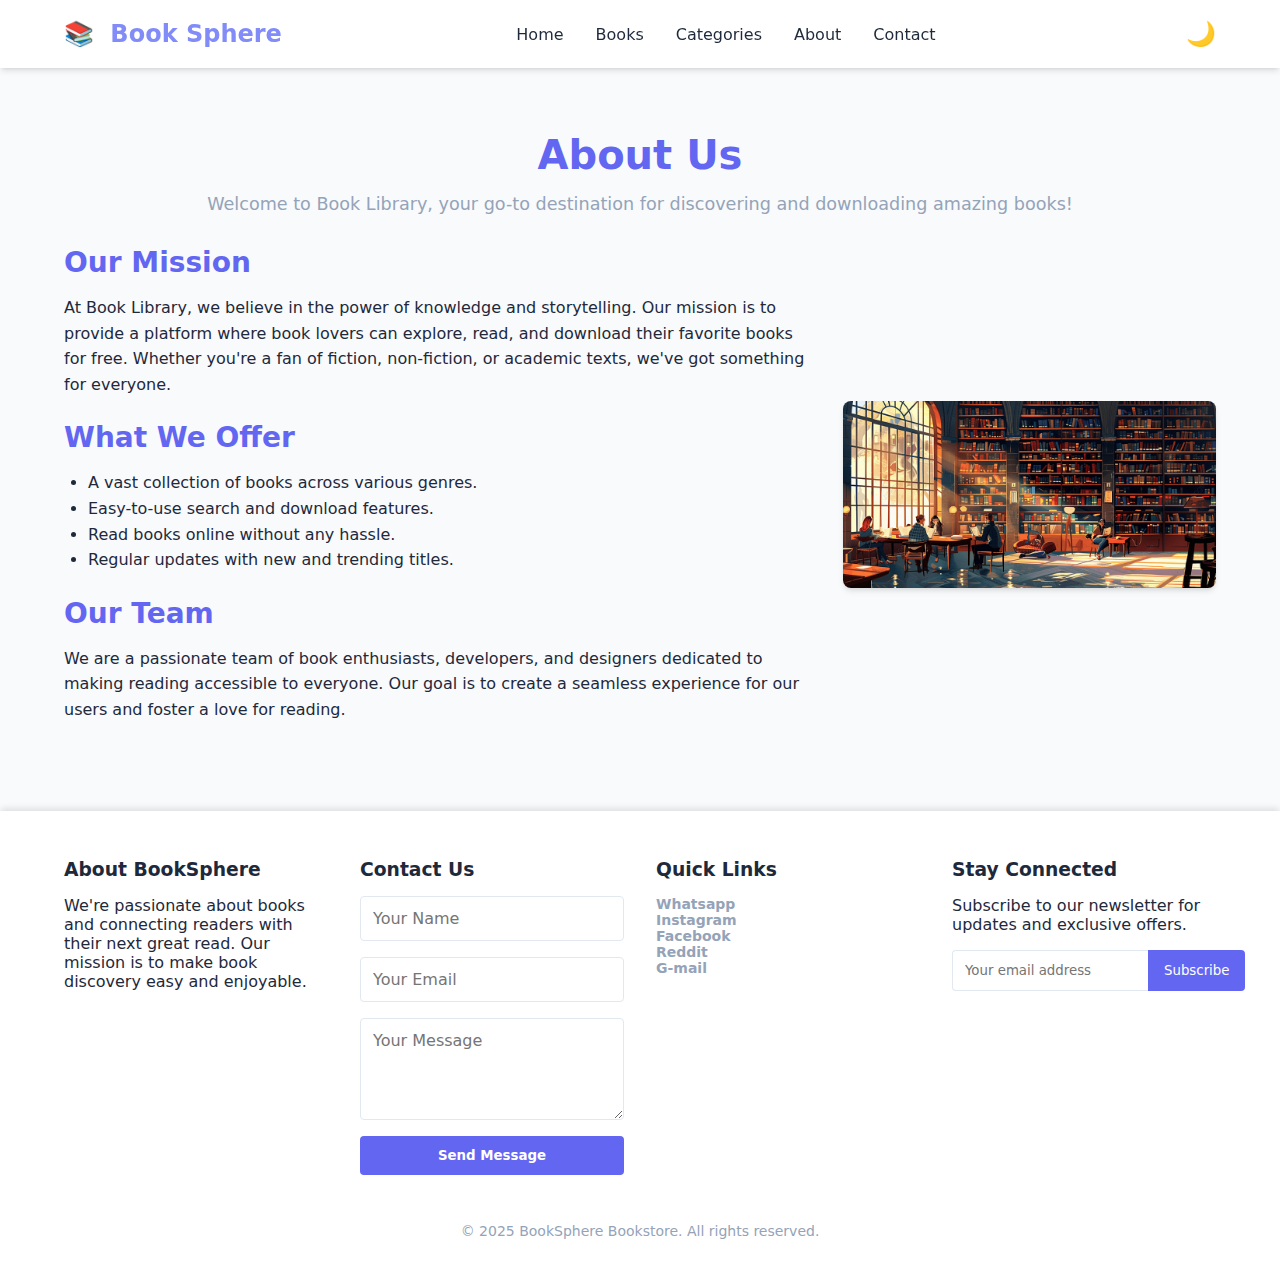
<file: about.html>
<!DOCTYPE html>
<html lang="en">

<head>
    <script async src="https://pagead2.googlesyndication.com/pagead/js/adsbygoogle.js?client=ca-pub-3325043025817377"
     crossorigin="anonymous"></script>
    <meta charset="UTF-8">
    <meta name="viewport" content="width=device-width, initial-scale=1.0">
    <meta name="google-adsense-account" content="ca-pub-3325043025817377">
    <title>About Us - Book Library</title>
    <link rel="stylesheet" href="style.css">
    <script async src="https://pagead2.googlesyndication.com/pagead/js/adsbygoogle.js?client=ca-pub-3325043025817377"
        crossorigin="anonymous"></script> <!-- Link to your existing CSS file -->
</head>

<body>
    <!-- Header -->
    <header>
        <div class="container">
            <nav>
                <div class="logo" id="logo">
                    <a href="index.html#home">
                        <span class="logo-icon">📚</span>
                        <span class="text">Book Sphere</span>
                    </a>
                </div>
                <div class="nav-links" id="nav-links">
                    <a href="index.html">Home</a>
                    <a href="#featured-books">Books</a>
                    <a href="index.html#categories">Categories</a>
                    <a href="about.html">About</a>
                    <a href="#contactus">Contact</a>
                </div>
                <div class="theme-toggle" id="theme-toggle">
                    🌙 <!-- Moon icon for dark theme -->
                </div>
                <div class="menu-toggle" id="menu-toggle">☰</div>
                <script>
                    // Function to toggle between light and dark themes
                    // Function to toggle the mobile menu
                    function setupMenuToggle() {
                        const menuToggle = document.getElementById('menu-toggle');
                        const navLinks = document.getElementById('nav-links');

                        if (menuToggle && navLinks) {
                            menuToggle.addEventListener('click', () => {
                                navLinks.classList.toggle('active');
                            });
                        } else {
                            console.error('Menu toggle or nav links element not found!');
                        }
                    }

                    // Call the function on page load
                    document.addEventListener('DOMContentLoaded', () => {
                        setupMenuToggle();
                    });
                    // Function to update the theme icon
                    function updateThemeIcon(theme) {
                        const themeToggle = document.getElementById('theme-toggle');
                        themeToggle.textContent = theme === 'dark-theme' ? '☀️' : '🌙';
                    }

                    // Call the function on page load
                    document.addEventListener('DOMContentLoaded', () => {
                        setupThemeToggle();
                    });
                </script>
            </nav>
        </div>
    </header>

    <!-- About Section -->
    <section class="about-section">
        <div class="container">
            <h1>About Us</h1>
            <p class="subtitle">Welcome to Book Library, your go-to destination for discovering and downloading amazing
                books!</p>

            <div class="about-content">
                <div class="about-text">
                    <h2>Our Mission</h2>
                    <p>
                        At Book Library, we believe in the power of knowledge and storytelling. Our mission is to
                        provide a platform where book lovers can explore, read, and download their favorite books for
                        free. Whether you're a fan of fiction, non-fiction, or academic texts, we've got something for
                        everyone.
                    </p>

                    <h2>What We Offer</h2>
                    <ul>
                        <li>A vast collection of books across various genres.</li>
                        <li>Easy-to-use search and download features.</li>
                        <li>Read books online without any hassle.</li>
                        <li>Regular updates with new and trending titles.</li>
                    </ul>

                    <h2>Our Team</h2>
                    <p>
                        We are a passionate team of book enthusiasts, developers, and designers dedicated to making
                        reading accessible to everyone. Our goal is to create a seamless experience for our users and
                        foster a love for reading.
                    </p>
                </div>

                <div class="about-image">
                    <img src="img/about.jpg" alt="About Us Image">
                </div>
            </div>
        </div>
    </section>

    <!-- Footer -->

    <footer>
        <div class="container">
            <div class="footer-content">
                <div class="footer-section" id="about">
                    <h3 class="footer-title">About BookSphere</h3>
                    <p>We're passionate about books and connecting readers with their next great read. Our mission is to
                        make book discovery easy and enjoyable.</p>
                </div>
                <div class="footer-section">
                    <h3 class="footer-title" id="contactus">Contact Us</h3>
                    <form id="contact-form" class="contact-form">
                        <input type="text" id="name" placeholder="Your Name" required>
                        <input type="email" id="email" placeholder="Your Email" required>
                        <textarea id="message" placeholder="Your Message" rows="4" required></textarea>
                        <button type="submit">Send Message</button>
                    </form>
                </div>
                <div class="footer-section">
                    <h3 class="footer-title">Quick Links</h3>
                    <ul class="footer-links" id="quick-links">
                        <a href="https://whatsapp.com/channel/0029Vb5vL9LDuMRmc0mNvs3T">Whatsapp</a>
                        <br>
                        <a href="https://www.instagram.com/book.sphere7?igsh=MTVncHp4czA3bzY2Ng==">Instagram</a>
                        <br>
                        <a href="https://www.facebook.com/share/g/1ERrACB9KU/ ">Facebook</a>
                        <br>
                        <a
                            href="https://www.reddit.com/user/Competitive_Wash_629/?utm_source=share&utm_medium=web3x&utm_name=web3xcss&utm_term=1&utm_content=share_button">Reddit</a>
                        <br>
                        <a href="mailto:books.era786@gmail.com">G-mail</a>
                    </ul>
                </div>
                <div class="footer-section">
                    <h3 class="footer-title">Stay Connected</h3>
                    <p>Subscribe to our newsletter for updates and exclusive offers.</p>
                    <div class="newsletter">
                        <input type="email" placeholder="Your email address">
                        <button>Subscribe</button>
                    </div>
                </div>
            </div>
            <div class="copyright">
                © 2025 BookSphere Bookstore. All rights reserved.
            </div>
        </div>
    </footer>

    <!-- Back to Top Button -->
    <button id="back-to-top" title="Go to top">↑</button>

    <!-- Scripts -->
    <script src="script.js"></script>
</body>

</html>
</file>
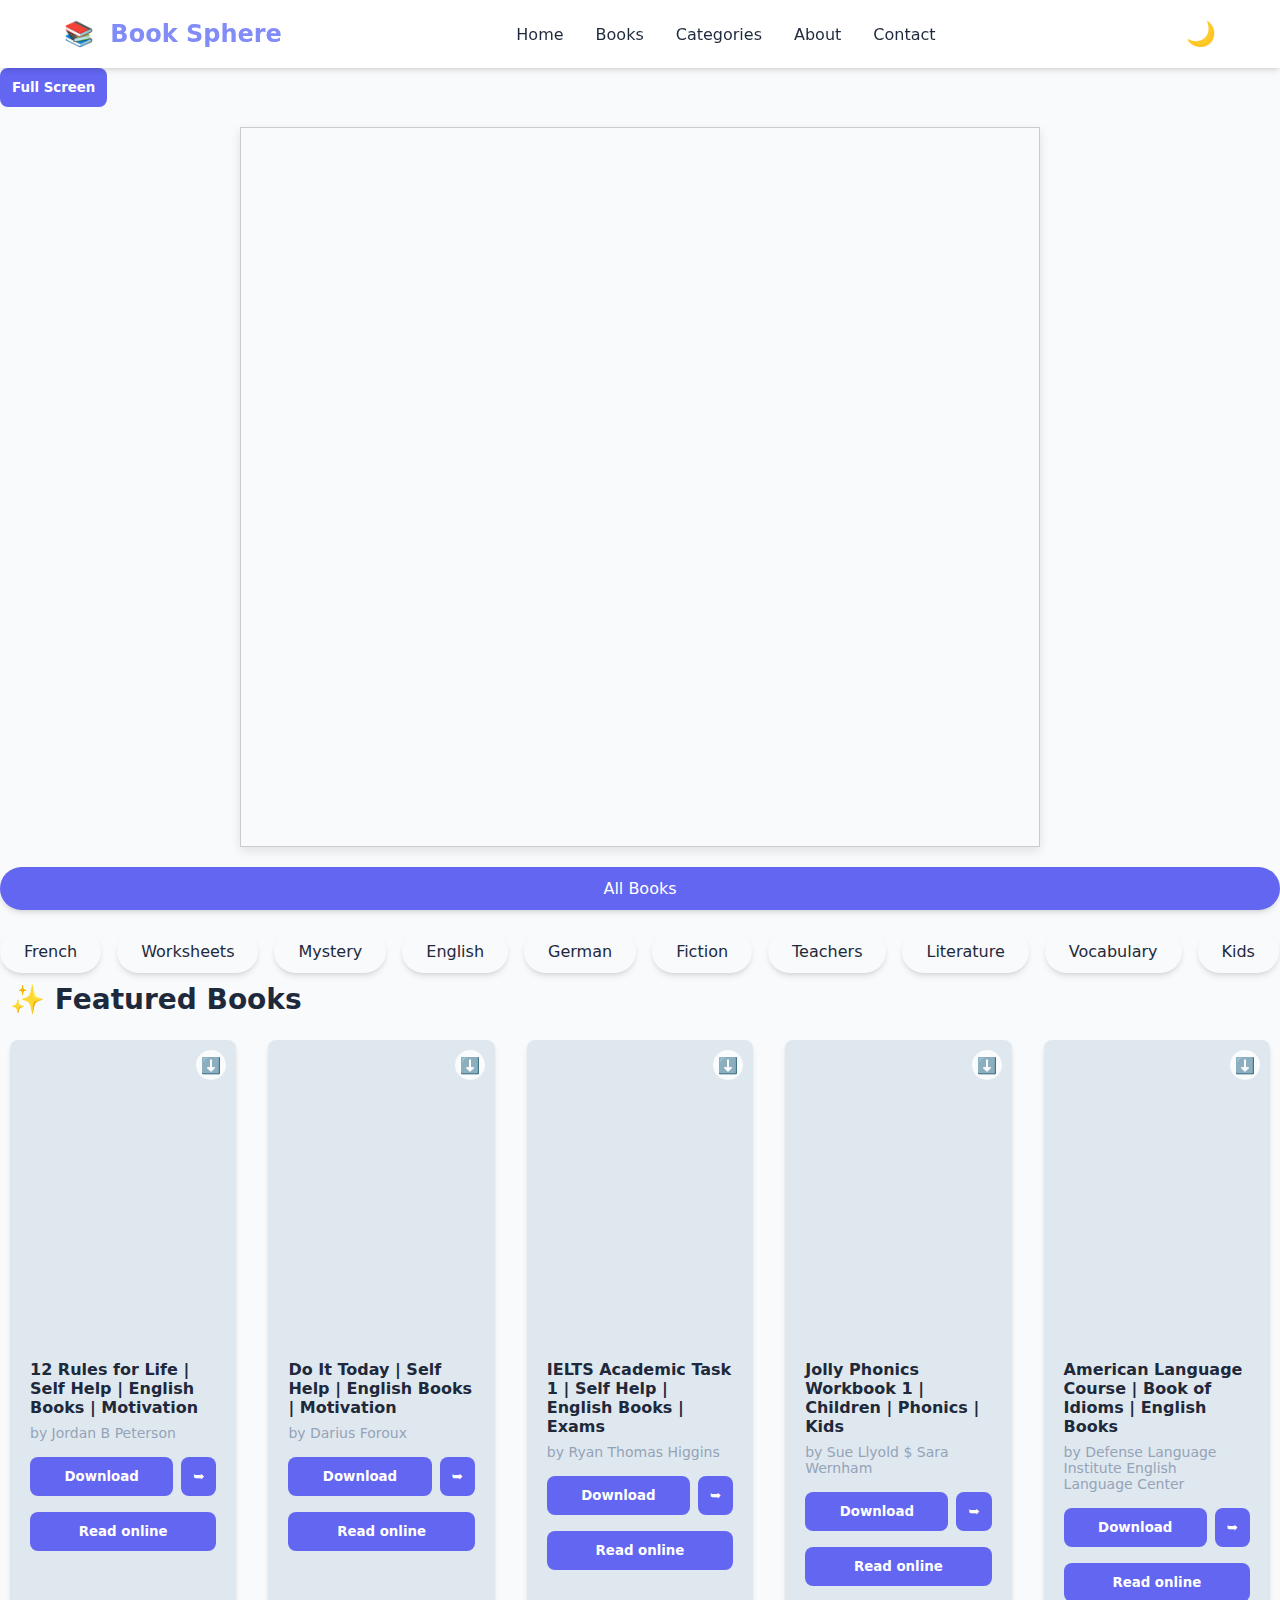
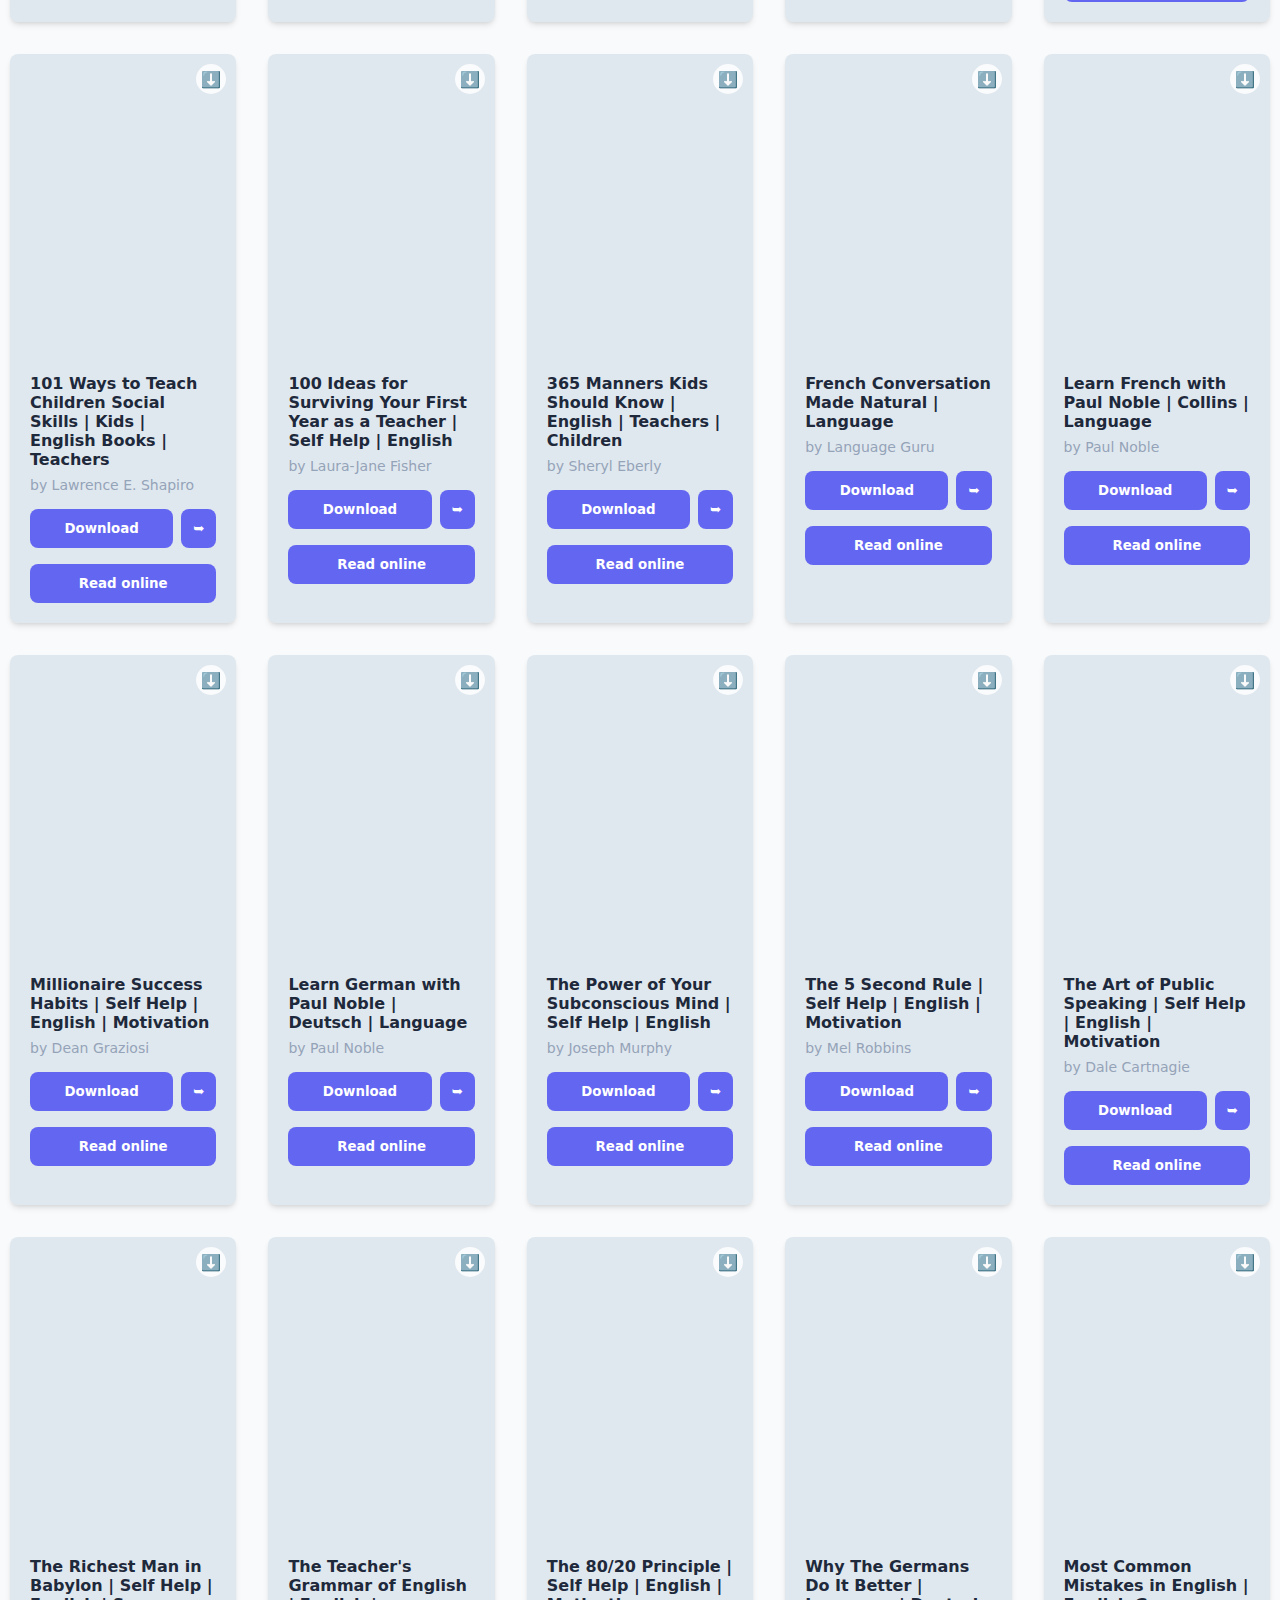
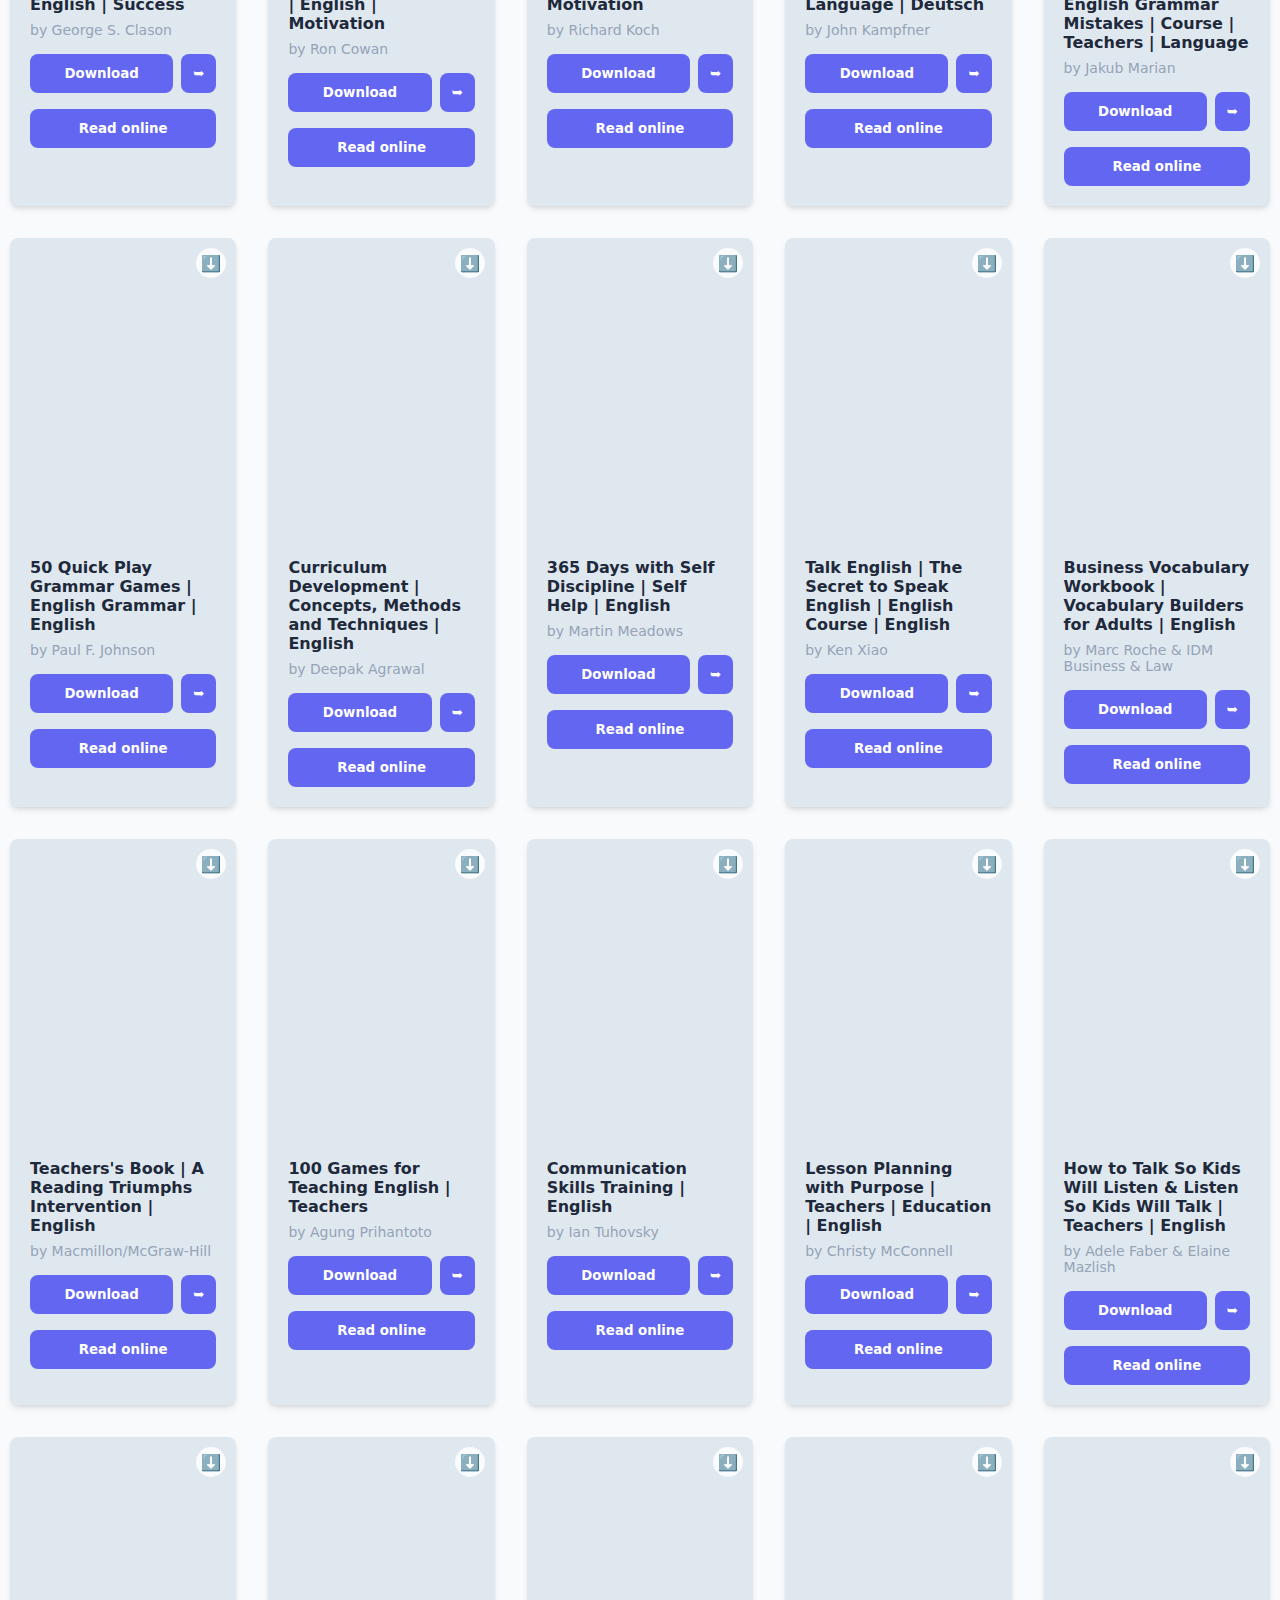
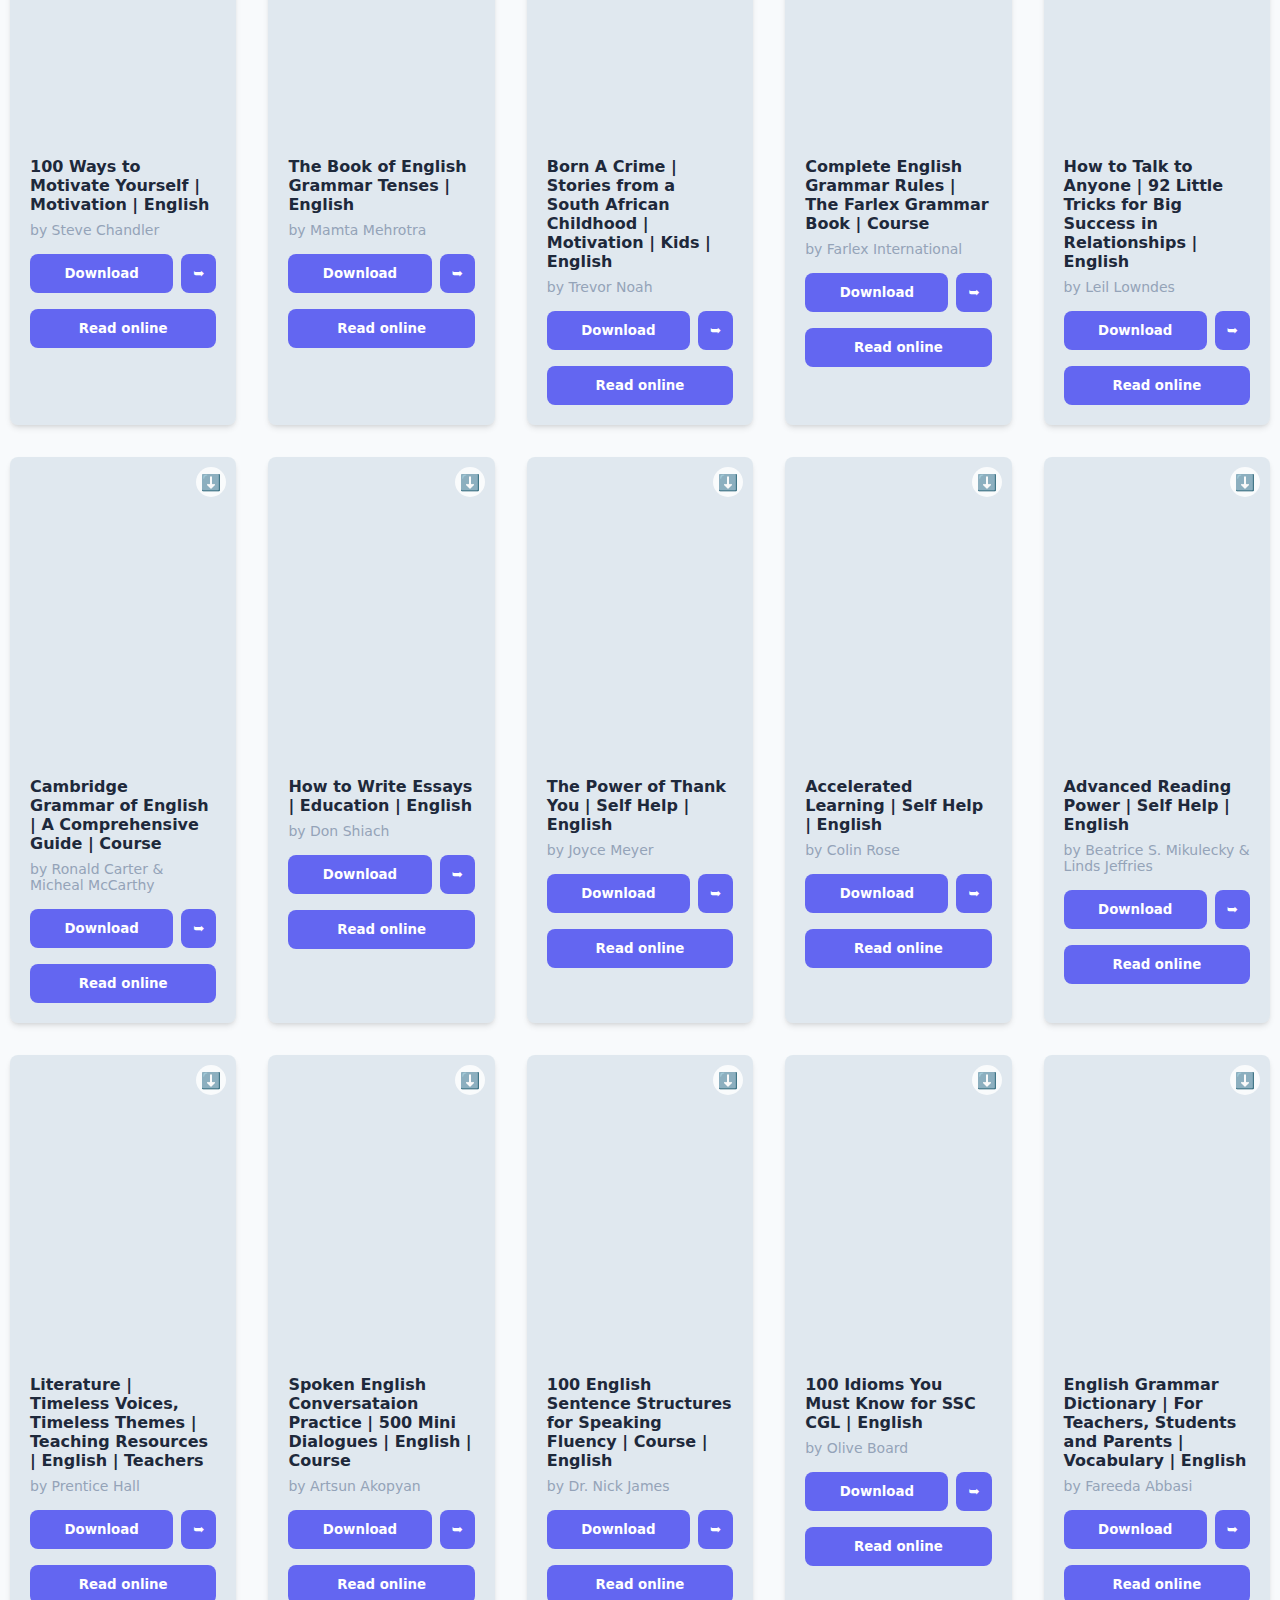
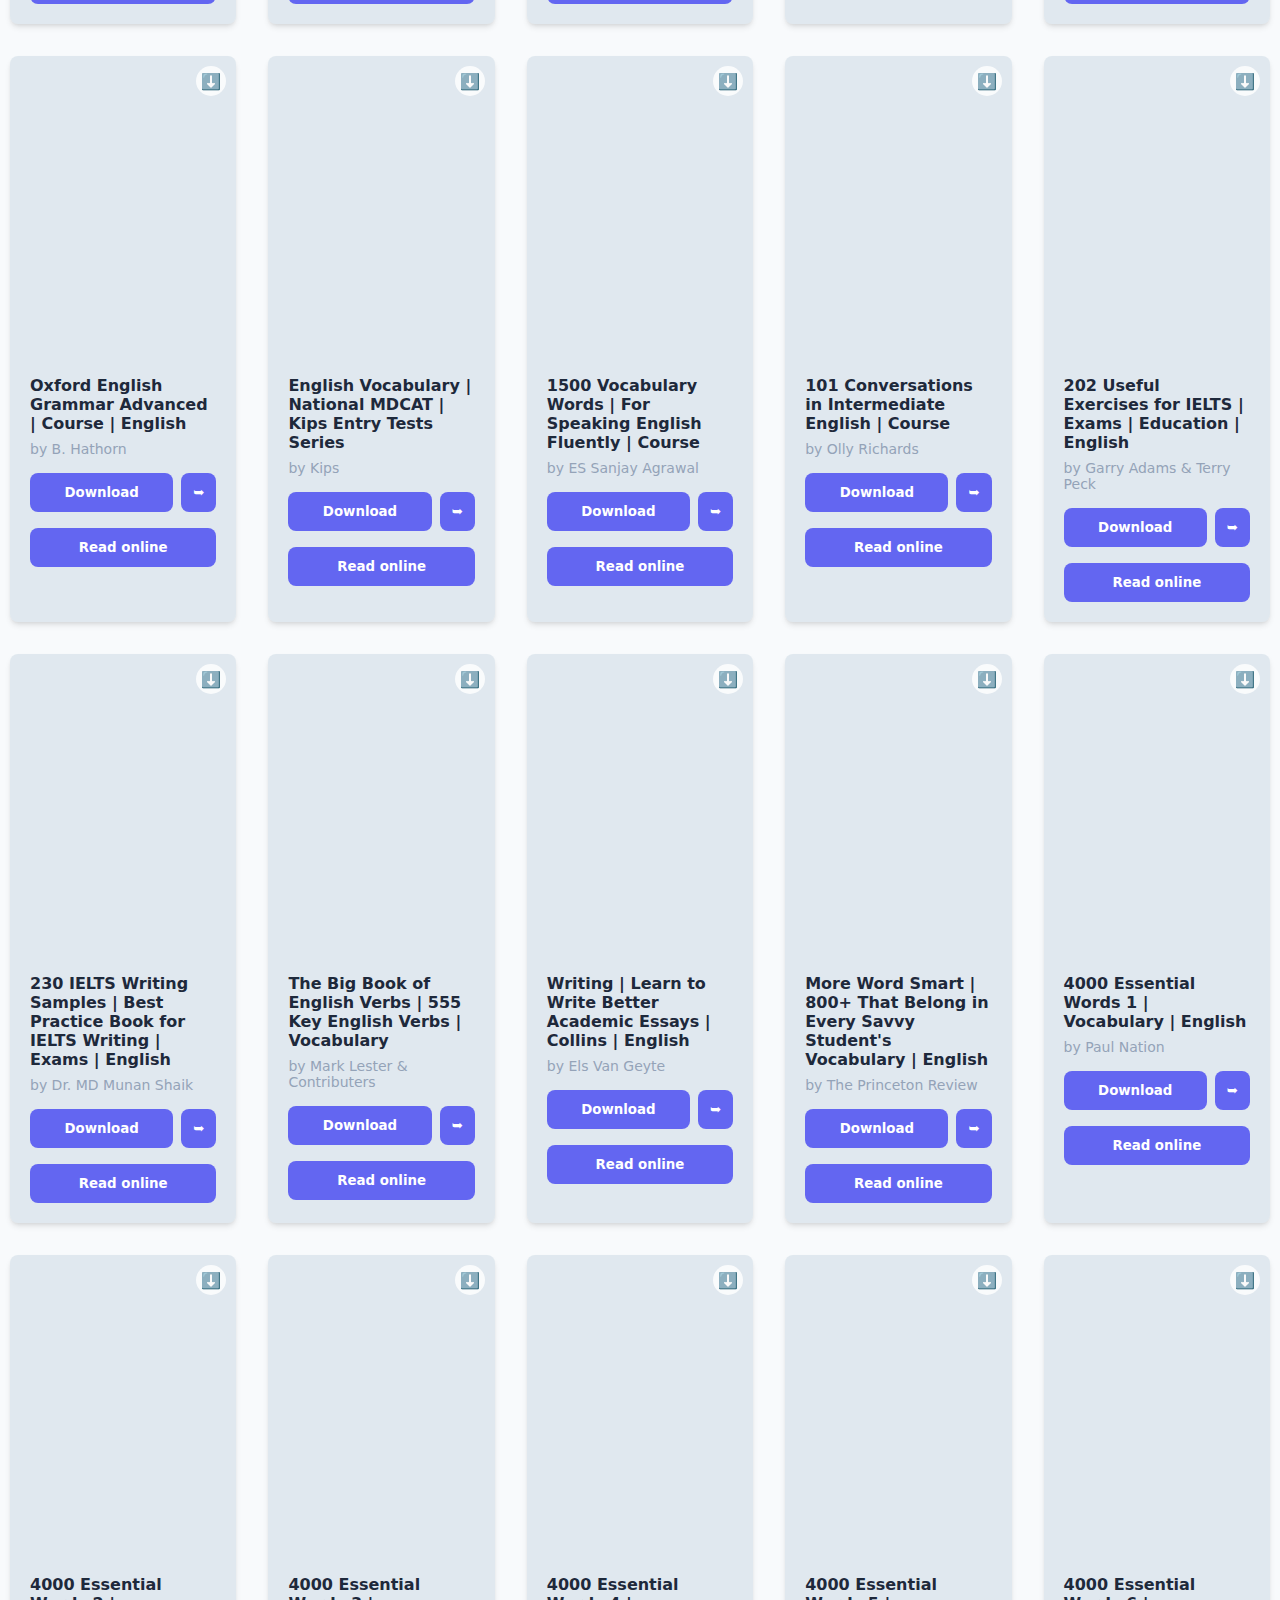
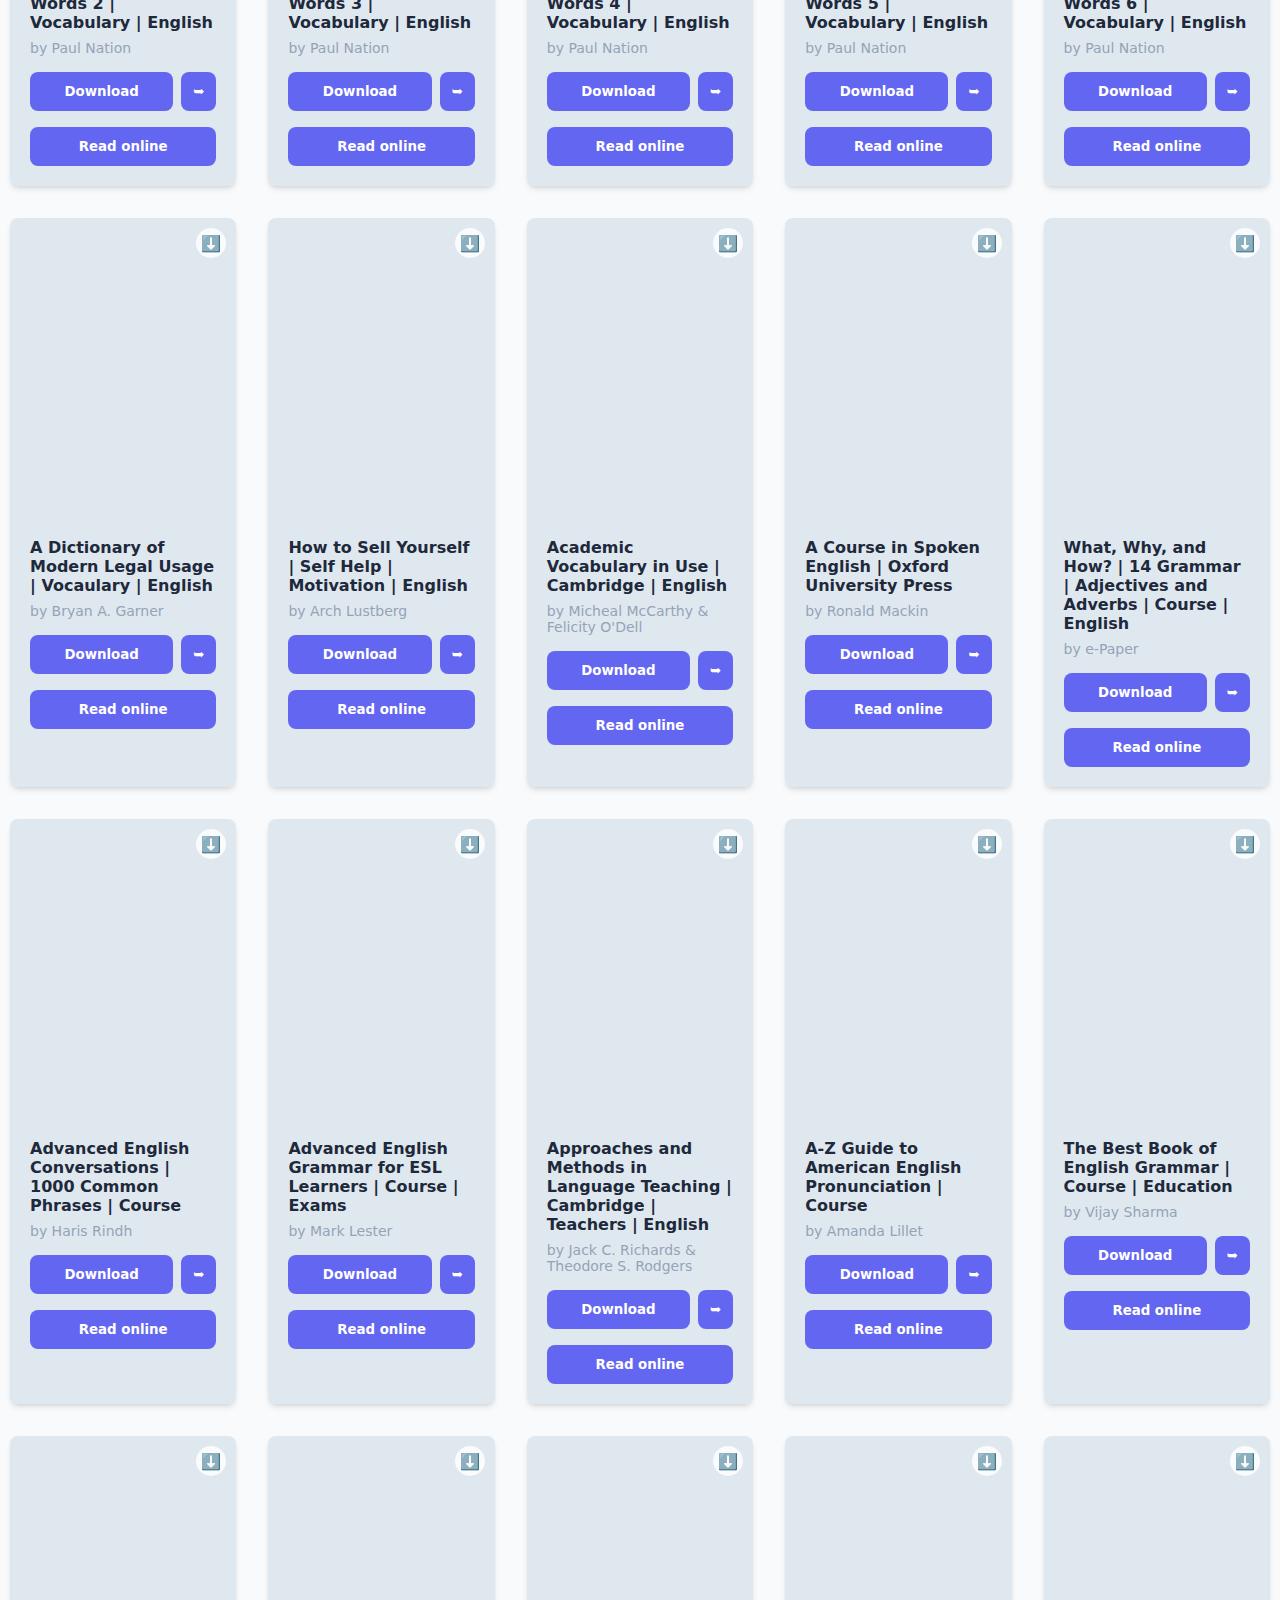
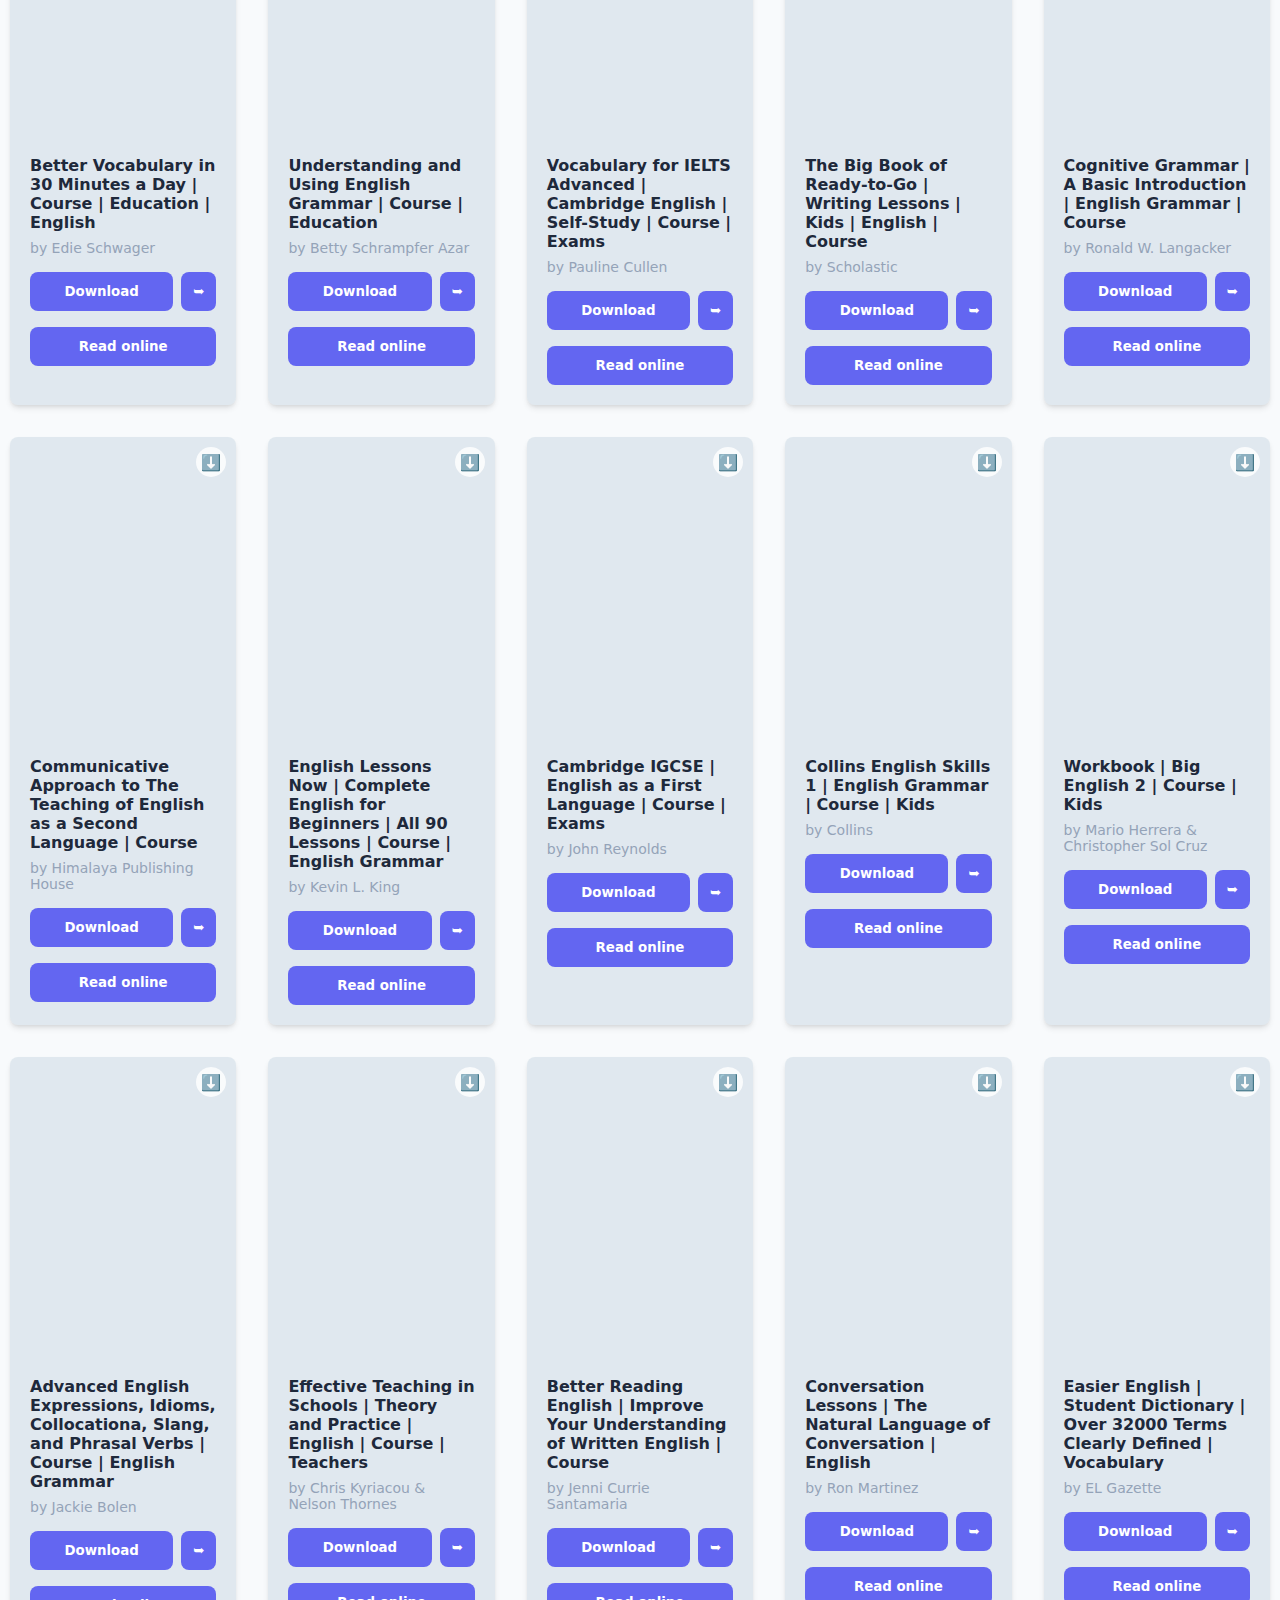
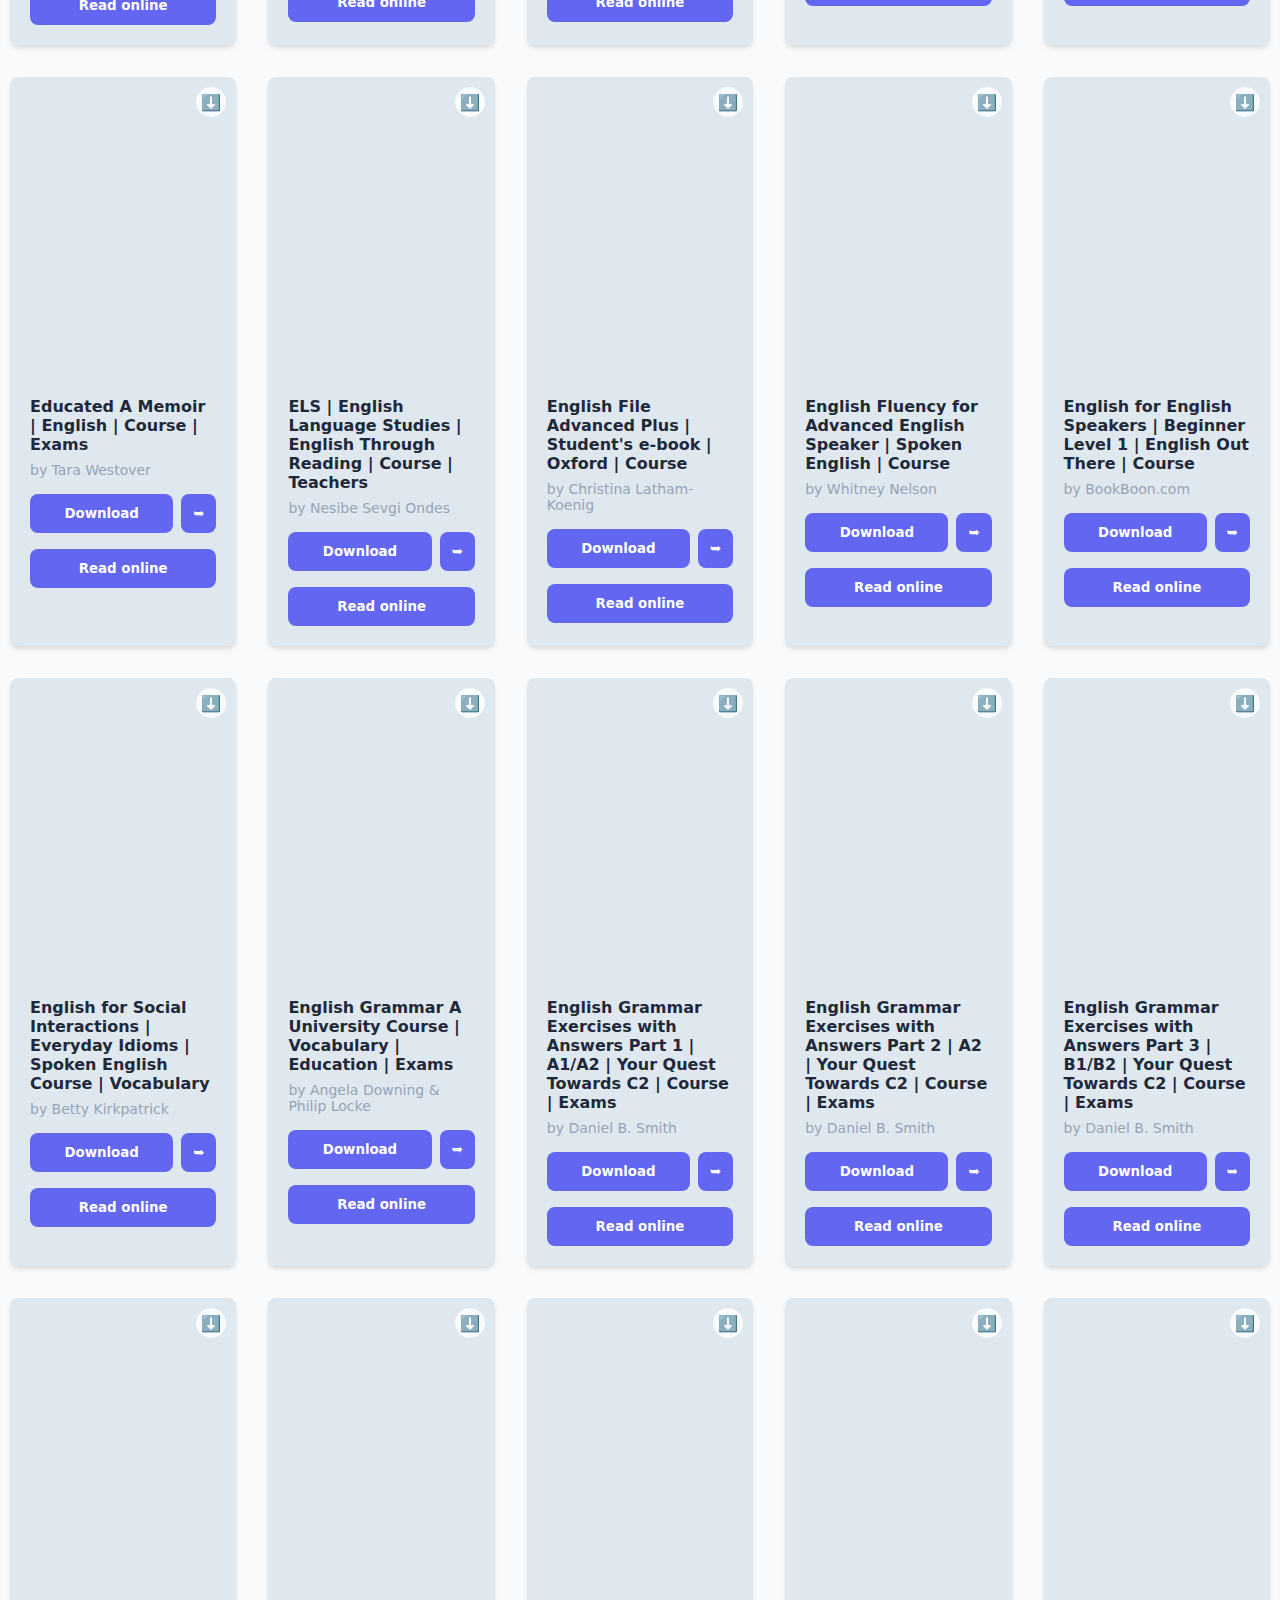
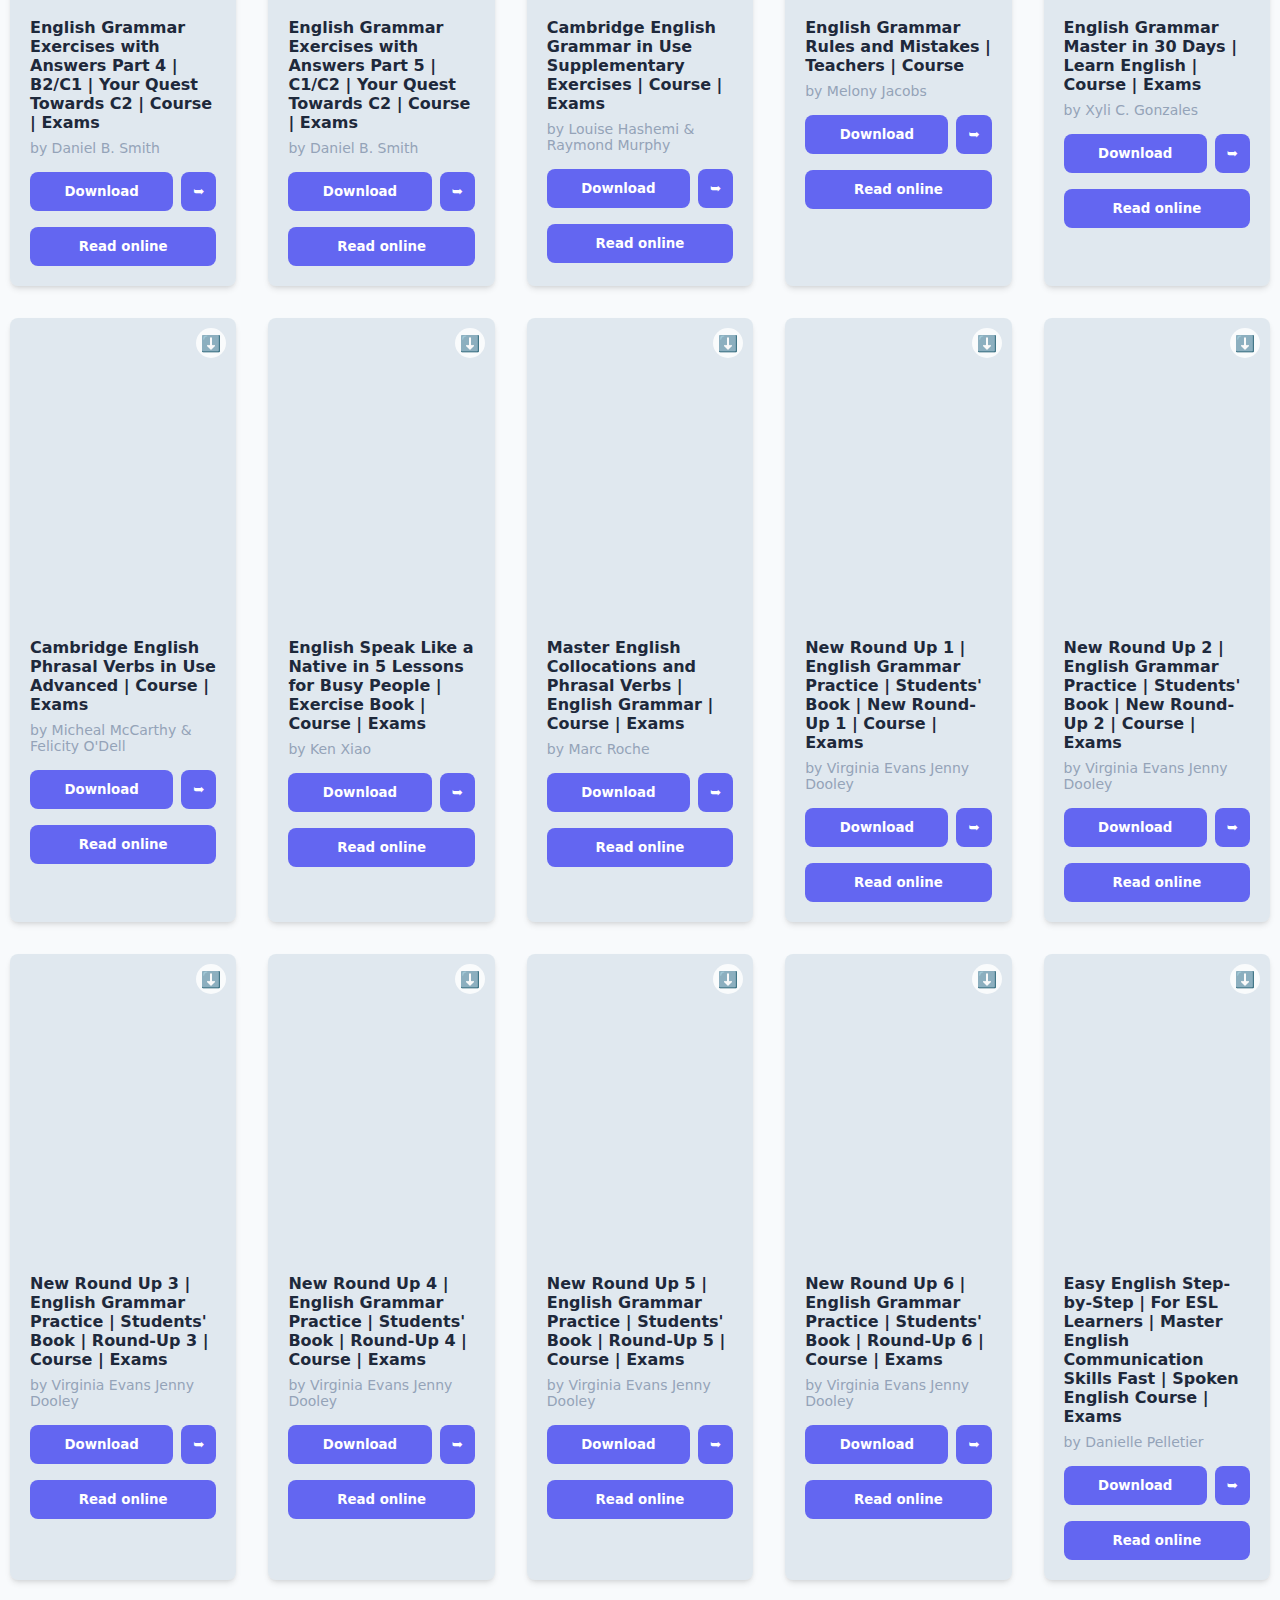
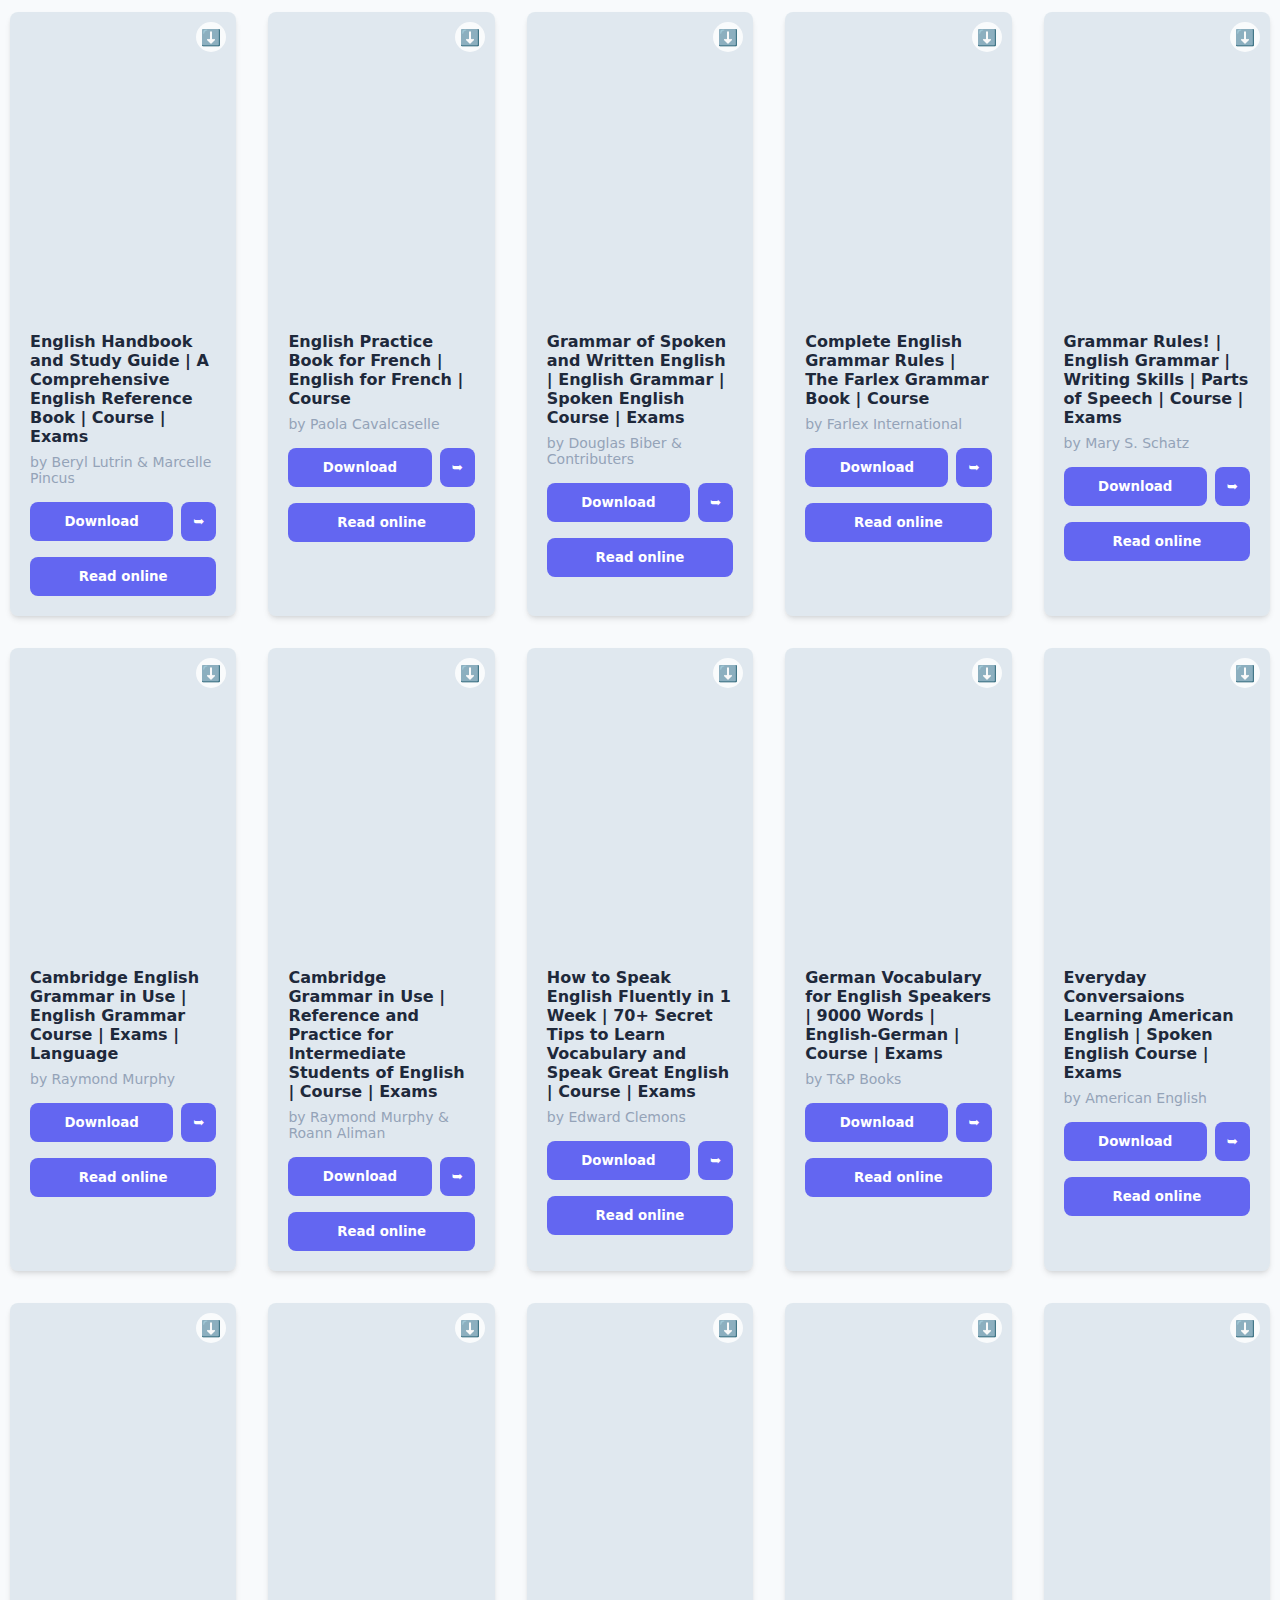
<file: read.html>
<!DOCTYPE html>
<html lang="en">

<head>
    <script async src="https://pagead2.googlesyndication.com/pagead/js/adsbygoogle.js?client=ca-pub-3325043025817377"
     crossorigin="anonymous"></script>
    <meta charset="UTF-8">
    <meta name="viewport" content="width=device-width, initial-scale=1.0">
    <meta name="google-adsense-account" content="ca-pub-3325043025817377">
    <link rel="stylesheet" href="style.css">
    <title>Reading | BookSphere</title>
    <script async src="https://pagead2.googlesyndication.com/pagead/js/adsbygoogle.js?client=ca-pub-3325043025817377"
        crossorigin="anonymous"></script>
</head>

<body>
    <header>
        <div class="container">
            <nav>
                <div class="logo" id="logo">
                    <a href="index.html#home">
                        <span class="logo-icon">📚</span>
                        <span class="text">Book Sphere</span>
                    </a>
                </div>
                <div class="nav-links" id="nav-links">
                    <a href="index.html">Home</a>
                    <a href="#featured-books">Books</a>
                    <a href="index.html#categories">Categories</a>
                    <a href="about.html">About</a>
                    <a href="#contactus">Contact</a>
                </div>
                <div class="theme-toggle" id="theme-toggle">
                    🌙 <!-- Moon icon for dark theme -->
                </div>
                <div class="menu-toggle" id="menu-toggle">☰</div>
                <script>
                    // Function to toggle the mobile menu
                    function setupMenuToggle() {
                        const menuToggle = document.getElementById('menu-toggle');
                        const navLinks = document.getElementById('nav-links');

                        if (menuToggle && navLinks) {
                            menuToggle.addEventListener('click', () => {
                                navLinks.classList.toggle('active');
                            });
                        } else {
                            console.error('Menu toggle or nav links element not found!');
                        }
                    }

                    // Function to toggle between light and dark themes
                    function setupThemeToggle() {
                        const themeToggle = document.getElementById('theme-toggle');
                        const body = document.body;

                        // Check user's preferred theme from localStorage
                        const savedTheme = localStorage.getItem('theme');
                        if (savedTheme) {
                            body.classList.add(savedTheme);
                            updateThemeIcon(savedTheme);
                        }

                        // Toggle theme on button click
                        themeToggle.addEventListener('click', () => {
                            body.classList.toggle('dark-theme');
                            const isDarkTheme = body.classList.contains('dark-theme');
                            localStorage.setItem('theme', isDarkTheme ? 'dark-theme' : 'light-theme');
                            updateThemeIcon(isDarkTheme ? 'dark-theme' : 'light-theme');
                        });
                    }

                    // Function to update the theme icon
                    function updateThemeIcon(theme) {
                        const themeToggle = document.getElementById('theme-toggle');
                        themeToggle.textContent = theme === 'dark-theme' ? '☀️' : '🌙';
                    }

                    // Call the functions on page load
                    document.addEventListener('DOMContentLoaded', () => {
                        setupMenuToggle(); // Initialize the menu toggle
                        setupThemeToggle(); // Initialize the theme toggle
                    });
                </script>
            </nav>
        </div>
    </header>

    <!-- PDF Viewer Container -->
    <button id="fullscreen-button">Full Screen</button>
    <div class="pdf-viewer-container">
        <iframe id="pdf-viewer" src="" frameborder="0" sandbox="allow-scripts allow-same-origin"></iframe>
    </div>

    <div class="categories-wrapper">
        <div class="category active" id="All-Books">All Books</div>
        <div class="categories" id="categories">
            <div class="category" id="French">French</div>
            <div class="category" id="Worksheets">Worksheets</div>
            <div class="category" id="Mystery">Mystery</div>
            <div class="category" id="English">English</div>
            <div class="category" id="German">German</div>
            <div class="category" id="Fiction">Fiction</div>
            <div class="category" id="Teachers">Teachers</div>
            <div class="category" id="Literature">Literature</div>
            <div class="category" id="Vocabulary">Vocabulary</div>
            <div class="category" id="Kids">Kids</div>
            <div class="category" id="Exams">Exams</div>
            <div class="category" id="Spanish">Spanish</div>
            <div class="category" id="Self Help">Self Help</div>
            <div class="category" id="Biography">Biography</div>
            <div class="category" id="Course">Course</div>
            <div class="category" id="Education">Education</div>
        </div>
    </div>
    <h2 class="section-title">✨ Featured Books</h2>

    <div class="books-grid" id="featured-books">
        <!-- Books will be loaded here from JS -->
    </div>

    <footer>
        <div class="container">
            <div class="footer-content">
                <div class="footer-section" id="about">
                    <h3 class="footer-title">About BookSphere</h3>
                    <p>We're passionate about books and connecting readers with their next great read. Our mission is to
                        make book discovery easy and enjoyable.</p>
                </div>
                <div class="footer-section">
                    <h3 class="footer-title" id="contactus">Contact Us</h3>
                    <form id="contact-form" class="contact-form">
                        <input type="text" id="name" placeholder="Your Name" required>
                        <input type="email" id="email" placeholder="Your Email" required>
                        <textarea id="message" placeholder="Your Message" rows="4" required></textarea>
                        <button type="submit">Send Message</button>
                    </form>
                </div>
                <div class="footer-section">
                    <h3 class="footer-title">Quick Links</h3>
                    <ul class="footer-links" id="quick-links">
                        <a href="https://whatsapp.com/channel/0029Vb5vL9LDuMRmc0mNvs3T">Whatsapp</a>
                        <br>
                        <a href="https://www.instagram.com/book.sphere7?igsh=MTVncHp4czA3bzY2Ng==">Instagram</a>
                        <br>
                        <a href="https://www.facebook.com/share/g/1ERrACB9KU/">Facebook</a>
                        <br>
                        <a
                            href="https://www.reddit.com/user/Competitive_Wash_629/?utm_source=share&utm_medium=web3x&utm_name=web3xcss&utm_term=1&utm_content=share_button">Reddit</a>
                        <br>
                        <a href="mailto:books.era786@gmail.com">G-mail</a>
                    </ul>
                </div>
                <div class="footer-section">
                    <h3 class="footer-title">Stay Connected</h3>
                    <p>Subscribe to our newsletter for updates and exclusive offers.</p>
                    <div class="newsletter">
                        <input type="email" placeholder="Your email address">
                        <button>Subscribe</button>
                    </div>
                </div>
            </div>
            <div class="copyright">
                © 2025 BookSphere Bookstore. All rights reserved.
            </div>
        </div>
    </footer>

    <script>
        // Function to get the book ID from the URL query parameter
        function getBookIdFromUrl() {
            const urlParams = new URLSearchParams(window.location.search);
            return urlParams.get('bookId');
        }

        // Function to fetch the book data and display the PDF
        async function displayPdf() {
            const bookId = getBookIdFromUrl();
            if (!bookId) {
                alert('Book ID not found in URL.');
                return;
            }

            // Fetch the book data from books.json
            const response = await fetch('books.json');
            const books = await response.json();
            const book = books.find(b => b.id === parseInt(bookId));

            if (book && book.embedLink) {
                // Set the iframe src to the book's embedLink
                document.getElementById('pdf-viewer').src = book.embedLink;
            } else {
                alert('Book not found or no embed link available.');
                document.body.innerHTML = '<p style="text-align: center; color: red;">Book not found or no embed link available.</p>';
            }
        }

        // Full-screen functionality
        const fullscreenButton = document.getElementById('fullscreen-button');
        const pdfViewer = document.getElementById('pdf-viewer');

        fullscreenButton.addEventListener('click', () => {
            if (pdfViewer.requestFullscreen) {
                pdfViewer.requestFullscreen();
            } else if (pdfViewer.mozRequestFullScreen) { // Firefox
                pdfViewer.mozRequestFullScreen();
            } else if (pdfViewer.webkitRequestFullscreen) { // Chrome, Safari, Opera
                pdfViewer.webkitRequestFullscreen();
            } else if (pdfViewer.msRequestFullscreen) { // IE/Edge
                pdfViewer.msRequestFullscreen();
            }
        });

        // Call the function on page load
        document.addEventListener('DOMContentLoaded', displayPdf);
    </script>

    <script src="script.js"></script>
</body>

</html>
</file>
<file: style.css>
:root {
    --primary: #6366f1;
    --primary-light: #818cf8;
    --dark: #1e293b;
    --light: #f8fafc;
    --gray: #94a3b8;
    --shadow: 0 4px 6px -1px rgba(0, 0, 0, 0.1), 0 2px 4px -2px rgba(0, 0, 0, 0.1);
}

* {
    margin: 0;
    padding: 0;
    box-sizing: border-box;
    font-family: 'Segoe UI', system-ui, -apple-system, sans-serif;
}

body {
    background-color: var(--light);
    color: var(--dark);
    min-height: 100vh;
}

header {
    background-color: white;
    box-shadow: var(--shadow);
    position: sticky;
    top: 0;
    z-index: 10;
}

.container {
    max-width: 1200px;
    margin: 0 auto;
    padding: 0 1.5rem;
}

nav {
    display: flex;
    justify-content: space-between;
    align-items: center;
    padding: 1.25rem 0;
}

.logo {
    display: flex;
    align-items: center;
    font-weight: 700;
    font-size: 1.5rem;
    color: var(--primary);
}

.logo-icon {
    margin-right: 0.5rem;
}

.logo a {
    text-decoration: none;
}

.logo .text {
    color: var(--primary-light);
}

.nav-links {
    display: flex;
    gap: 2rem;
}

.nav-links a {
    text-decoration: none;
    color: var(--dark);
    font-weight: 500;
    transition: color 0.2s;
}

.nav-links a:hover {
    color: var(--primary);
}

.theme-toggle {
    cursor: pointer;
    font-size: 1.5rem;
    margin-left: 1rem;
    transition: transform 0.2s;
}

.theme-toggle:hover {
    transform: scale(1.1);
}

/* Toggle Menu Styles */
.menu-toggle {
    display: none;
    font-size: 1.5rem;
    cursor: pointer;
}

@media (max-width: 768px) {
    .nav-links {
        display: none;
        flex-direction: column;
        position: absolute;
        top: 70px;
        right: 1.5rem;
        background-color: rgb(152, 140, 140);
        box-shadow: var(--shadow);
        border-radius: 8px;
        padding: 1rem;
        z-index: 10;
    }

    .nav-links.active {
        display: flex;
    }

    .menu-toggle {
        display: block;
    }
}

.hero {
    background: linear-gradient(to right, var(--primary-light), var(--primary));
    color: white;
    padding: 5rem 0;
    margin-bottom: 3rem;
}

.hero-content {
    max-width: 600px;
}

.hero h1 {
    font-size: 3rem;
    margin-bottom: 1rem;
    line-height: 1.2;
}

.hero p {
    font-size: 1.1rem;
    margin-bottom: 2rem;
    opacity: 0.9;
}

.search-bar {
    display: flex;
    margin-bottom: 2rem;
    box-shadow: var(--shadow);
    border-radius: 50px;
    overflow: hidden;
}

.search-bar input {
    flex: 1;
    padding: 1rem 1.5rem;
    border: none;
    outline: none;
    font-size: 1rem;
}

.search-bar button {
    background-color: white;
    color: var(--primary);
    border: none;
    padding: 0 1.5rem;
    cursor: pointer;
    font-weight: 600;
    transition: background-color 0.2s;
}

.search-bar button:hover {
    background-color: #f1f5f9;
}

.search-message {
    text-align: center;
    margin: 1rem 0;
    color: var(--primary);
    font-weight: 800;
    font-size: x-large;
}

.section-title {
    font-size: 1.75rem;
    padding-left: 10px;
    margin-bottom: 1.5rem;
    display: flex;
    align-items: center;
    gap: 0.5rem;
}

.books-grid {
    display: grid;
    grid-template-columns: repeat(auto-fill, minmax(220px, 1fr));
    gap: 2rem;
    margin-bottom: 4rem;
    padding-left: 10px;
    padding-right: 10px;
}

.book-card {
    background-color: rgba(165, 187, 207, 0.285);
    border-radius: 8px;
    overflow: hidden;
    box-shadow: var(--shadow);
    transition: transform 0.2s, box-shadow 0.2s;
}

.book-card:hover {
    transform: translateY(-5px);
    box-shadow: 0 10px 15px -3px rgba(0, 0, 0, 0.1), 0 4px 6px -4px rgba(0, 0, 0, 0.1);
}

.book-cover {
    width: 100%;
    height: 300px;
    object-fit: cover;
    border-radius: 8px 8px 0 0;
    background-size: cover;
    background-position: center;
}

.book-info {
    padding: 1.25rem;
}

.book-title {
    font-size: 1rem;
    font-weight: 600;
    margin-bottom: 0.5rem;
}

.book-author {
    color: var(--gray);
    font-size: 0.875rem;
    margin-bottom: 1rem;
}

/* Style for the buttons container */
.book-info .button-container {
    display: flex;
    gap: 0.5rem;
    /* Space between buttons */
    margin-top: 0.5rem;
    /* Space above the buttons */
    align-items: stretch;
    /* Ensure all buttons stretch to the same height */
}

/* Common styles for all buttons */
.book-info .button-container button {
    padding: 0.75rem;
    /* Same padding for all buttons */
    border: none;
    border-radius: 8px;
    font-weight: 600;
    cursor: pointer;
    transition: background-color 0.2s;
    display: flex;
    align-items: center;
    justify-content: center;
    height: 100%;
    /* Ensure buttons have the same height */
}

/* Specific styles for the Download button */
.book-info .button-container .download-btn {
    background-color: var(--primary);
    color: white;
    flex: 10;
    /* Larger flex value to make it bigger */
}

.book-info .button-container .download-btn:hover {
    background-color: var(--primary-light);
}

/* Container for all buttons */
.button-container {
    display: flex;
    flex-wrap: wrap;
    /* Allow wrapping for the "Read online" button */
    gap: 0.5rem;
    /* Add spacing between buttons */
}

/* Container for Download and Share buttons */
.download-share-container {
    display: flex;
    gap: 0.5rem;
    /* Add spacing between Download and Share buttons */
}

/* Styles for the Download button */
.download-btn {
    background-color: var(--primary);
    color: white;
    padding: 0.75rem;
    border-radius: 8px;
    font-weight: 600;
    cursor: pointer;
    transition: background-color 0.2s;
    border: none;
}

.download-btn:hover {
    background-color: var(--primary-light);
}

/* Styles for the Share button */
.share-btn {
    background-color: var(--primary);
    color: white;
    padding: 0.75rem;
    border-radius: 8px;
    font-weight: 600;
    cursor: pointer;
    transition: background-color 0.2s;
    border: none;
}

.share-btn:hover {
    background-color: var(--primary-light);
}

/* Styles for the Read online button */
.read-online-btn {
    background-color: var(--primary);
    color: white;
    border: none;
    width: 100%;
    /* Make the button full width */
    padding: 0.75rem;
    border-radius: 8px;
    font-weight: 600;
    cursor: pointer;
    transition: background-color 0.2s;
    margin-top: 0.5rem;
    /* Add spacing above the Read online button */
}

.read-online-btn:hover {
    background-color: var(--primary-light);
}

@media (max-width: 600px) {
    .download-share-container {
        flex-direction: row;
        flex-wrap: nowrap;
    }

    .download-btn,
    .share-btn {
        flex: 1;
        min-width: 0;
    }
}

/* Categories */
.categories-wrapper {
    align-items: center;
    gap: 1rem;
    overflow: hidden;
    width: 100%;
    position: relative;
    padding-bottom: 10px;
}

.categories {
    display: flex;
    gap: 1rem;
    padding-top: 10px;
    animation: scrollCategories 30s linear infinite;
    flex-shrink: 0;
    white-space: nowrap;
    /* Prevent wrapping */
    position: relative;
    z-index: 0;
    /* Lower z-index to stay under the "All Books" button */
}

.category {
    background-color: white;
    padding: 0.75rem 1.5rem;
    border-radius: 50px;
    font-weight: 500;
    cursor: pointer;
    white-space: nowrap;
    box-shadow: var(--shadow);
    transition: background-color 0.2s, color 0.2s;
    flex-shrink: 0;
    /* Prevent categories from shrinking */
}

.category.active,
.category:hover {
    background-color: var(--primary);
    color: white;
}

.categories-wrapper #All-Books {
    text-align: center;
}

/* Keyframes for the scrolling animation */
@keyframes scrollCategories {
    0% {
        transform: translateX(0);
    }

    100% {
        transform: translateX(-100%);
    }
}

/* Keyframes for the scrolling animation */
@keyframes scrollCategories {
    0% {
        transform: translateX(0);
    }

    100% {
        transform: translateX(-50%);
        /* Scroll only half the width of the duplicated content */
    }
}


/* Download Cover Button */
.book-cover {
    position: relative;
}

.book-cover-image {
    width: 100%;
    height: 100%;
    background-size: cover;
    background-position: center;
}

.download-cover-btn {
    position: absolute;
    top: 10px;
    right: 10px;
    background-color: #ffffffcc;
    border: none;
    border-radius: 50%;
    width: 30px;
    height: 30px;
    display: flex;
    align-items: center;
    justify-content: center;
    cursor: pointer;
    font-size: 16px;
    transition: background-color 0.2s;
}

.download-cover-btn:hover {
    background-color: var(--gray);
    /* Change to a lighter shade for hover */
}

.download-cover-btn:hover::after {
    content: 'Download Cover';
    position: absolute;
    top: 35px;
    right: 0;
    background-color: var(--gray);
    /* Tooltip background color */
    color: rgb(46, 45, 45);
    /* Tooltip text color */
    padding: 0.5rem;
    border-radius: 4px;
    font-size: 0.875rem;
    white-space: nowrap;
}

.pagination {
    display: flex;
    justify-content: center;
    align-items: center;
    gap: 1rem;
    margin: 2rem 0;
}

.pagination button {
    background-color: var(--primary);
    color: white;
    border: none;
    padding: 0.5rem 1rem;
    border-radius: 4px;
    cursor: pointer;
    font-weight: 600;
    transition: background-color 0.2s;
}

.pagination button:hover {
    background-color: var(--primary-light);
}

#page-numbers {
    display: flex;
    gap: 0.5rem;
}

#page-numbers button {
    background-color: white;
    color: var(--dark);
    border: 1px solid var(--primary);
    padding: 5px 7px;
    border-radius: 4px;
    cursor: pointer;
    font-weight: 600;
    transition: background-color 0.2s, color 0.2s;
}

#page-numbers button.active {
    background-color: var(--primary);
    color: white;
}

footer {
    background-color: white;
    padding: 3rem 0;
    box-shadow: 0 -4px 6px -1px rgba(0, 0, 0, 0.1);
}

.footer-content {
    display: flex;
    justify-content: space-between;
    flex-wrap: wrap;
    gap: 2rem;
}

.footer-section {
    flex: 1;
    min-width: 200px;
}

.footer-title {
    font-weight: 600;
    margin-bottom: 1rem;
}

.footer-links {
    list-style: none;
    font-size: 14px;
    font-weight: 700;
}

.footer-links li {
    margin-bottom: 0.5rem;
}

.footer-links a {
    text-decoration: none;
    color: var(--gray);
    transition: color 0.2s;
}

.footer-links a:hover {
    color: var(--primary);
}

.contact-form {
    display: flex;
    flex-direction: column;
    gap: 1rem;
}

.contact-form input,
.contact-form textarea {
    padding: 0.75rem;
    border: 1px solid #e2e8f0;
    border-radius: 4px;
    outline: none;
    font-size: 1rem;
}

.contact-form textarea {
    resize: vertical;
}

.contact-form button {
    background-color: var(--primary);
    color: white;
    border: none;
    padding: 0.75rem;
    border-radius: 4px;
    cursor: pointer;
    font-weight: 600;
    transition: background-color 0.2s;
}

.contact-form button:hover {
    background-color: var(--primary-light);
}

.newsletter {
    display: flex;
    margin-top: 1rem;
}

.newsletter input {
    flex: 1;
    padding: 0.75rem;
    border: 1px solid #e2e8f0;
    border-right: none;
    border-radius: 4px 0 0 4px;
    outline: none;
}

.newsletter button {
    background-color: var(--primary);
    color: white;
    border: none;
    padding: 0.75rem 1rem;
    border-radius: 0 4px 4px 0;
    cursor: pointer;
}

.copyright {
    text-align: center;
    margin-top: 3rem;
    color: var(--gray);
    font-size: 0.875rem;
}

.ad-container {
    margin: 2rem auto;
    text-align: center;
    max-width: 100%;
    overflow: hidden;
}

.ad-container ins {
    display: block;
    margin: 0 auto;
}

/* Responsive Ads */
@media (max-width: 768px) {
    .ad-container {
        margin: 1rem auto;
    }
}

@media (max-width: 768px) {
    .nav-links {
        display: none;
    }

    .hero h1 {
        font-size: 2.25rem;
    }

    .books-grid {
        grid-template-columns: repeat(auto-fill, minmax(160px, 1fr));
        gap: 1.5rem;
    }

    .book-cover {
        height: 300px;
        width: 100%;
    }
}

@media (max-width: 480px) {
    .book-cover {
        height: 300px;
        width: 100%;
    }
}

@media (max-width: 360px) {
    .book-cover {
        height: 400px;
        width: 100%;
        ;
    }
}

/* ---------------------------------------------------------------------------------------------- */
/* ---------------------------------------------------------------------------------------------- */
/* ---------------------------------------------------------------------------------------------- */
/* --------------------------------------Download page------------------------------------------- */
/* ---------------------------------------------------------------------------------------------- */
/* ---------------------------------------------------------------------------------------------- */
/* ---------------------------------------------------------------------------------------------- */

.download-book {
    display: flex;
    flex-direction: column;
    align-items: center;
    justify-content: center;
    padding: 40px 20px;
    text-align: center;
    background-color: #fff;
    margin: 20px 0;
    border-radius: 10px;
    box-shadow: 0 4px 10px rgba(0, 0, 0, 0.1);
    width: 100%;
}

.download-book .title {
    font-size: 2rem;
    margin-bottom: 15px;
    color: #2c3e50;
    line-height: 1.3;
    word-wrap: break-word;
}

.download-book .book-cover {
    width: 200px;
    height: 300px;
    object-fit: cover;
    margin-bottom: 15px;
    border-radius: 10px;
    box-shadow: 0 4px 10px rgba(0, 0, 0, 0.1);
}

.download-book .quote {
    font-size: 1rem;
    color: #666;
    margin-bottom: 20px;
    line-height: 1.5;
    word-wrap: break-word;
}

.buttons {
    display: flex;
    flex-direction: column;
    gap: 15px;
    width: 100%;
    max-width: 400px;
}

.link-btn1 {
    background-color: #1abc9c;
    color: #fff;
    padding: 12px 30px;
    border: none;
    border-radius: 5px;
    cursor: pointer;
    font-size: 0.9rem;
    transition: background-color 0.3s ease;
    width: 100%;
    white-space: nowrap;
}

.link-btn2 {
    background-color: #283be3;
    color: #fff;
    padding: 12px 30px;
    border: none;
    border-radius: 5px;
    cursor: pointer;
    font-size: 0.9rem;
    transition: background-color 0.3s ease;
    width: 100%;
    white-space: nowrap;
}

.link-btn3 {
    background-color: #fe0000;
    color: #fff;
    padding: 12px 30px;
    border: none;
    border-radius: 5px;
    cursor: pointer;
    font-size: 0.9rem;
    transition: background-color 0.3s ease;
    width: 100%;
    white-space: nowrap;
}

.link-btn1:hover {
    background-color: #037f66;
}

.link-btn2:hover {
    background-color: #09388a;
}

.link-btn3:hover {
    background-color: #ba0000;
}

.note {
    font-size: 0.9rem;
    color: #666;
    margin-top: 10px;
    text-align: center;
}

.popup {
    position: fixed;
    top: 0;
    left: 0;
    width: 100%;
    height: 100%;
    background-color: rgba(0, 0, 0, 0.7);
    display: flex;
    justify-content: center;
    align-items: center;
    z-index: 1000;
}

.popup-content {
    background-color: white;
    padding: 20px;
    border-radius: 8px;
    text-align: center;
    box-shadow: 0 4px 10px rgba(0, 0, 0, 0.2);
}

.popup-content p {
    margin-bottom: 20px;
    font-size: 1rem;
    color: #333;
}

.popup-content a {
    color: #6366f1;
    text-decoration: none;
    font-weight: 600;
}

.popup-content button {
    background-color: #6366f1;
    color: white;
    border: none;
    padding: 10px 20px;
    border-radius: 4px;
    cursor: pointer;
    font-size: 1rem;
}

.popup-content button:hover {
    background-color: #818cf8;
}

@media (max-width: 768px) {
    .nav-links {
        display: none;
        flex-direction: column;
        position: absolute;
        top: 70px;
        right: 1.5rem;
        background-color: rgb(152, 140, 140);
        box-shadow: var(--shadow);
        border-radius: 8px;
        padding: 1rem;
        z-index: 10;
    }

    .nav-links.active {
        display: flex;
    }

    .menu-toggle {
        display: block;
        cursor: pointer;
    }

    .download-book {
        padding: 30px 15px;
    }

    .download-book .title {
        font-size: 1.8rem;
    }

    .download-book .book-cover {
        height: 300px;
    }

    .download-book .quote {
        font-size: 0.9rem;
    }

    .buttons {
        gap: 10px;
    }

    .link-btn {
        padding: 10px 20px;
        font-size: 0.8rem;
    }
}

@media (max-width: 480px) {
    .download-book {
        padding: 20px 10px;
    }

    .download-book .title {
        font-size: 1.5rem;
    }

    .download-book .book-cover {
        height: 300px;
    }

    .download-book .quote {
        font-size: 0.8rem;
    }

    .buttons {
        gap: 8px;
    }

    .link-btn {
        padding: 8px 15px;
        font-size: 0.75rem;
    }
}

@media (max-width: 360px) {
    .download-book .title {
        font-size: 1.3rem;
    }

    .download-book .book-cover {
        height: 300px;
    }

    .download-book .quote {
        font-size: 0.75rem;
    }

    .link-btn {
        padding: 6px 12px;
        font-size: 0.7rem;
    }
}

/* ----------------------------------------------------------------------------------------------- */
/* ----------------------------------------------------------------------------------------------- */
/* ----------------------------------------------------------------------------------------------- */
/* ----------------------------------about section---------------------------------------------- */
/* ----------------------------------------------------------------------------------------------- */
/* ----------------------------------------------------------------------------------------------- */
/* ----------------------------------------------------------------------------------------------- */
/* ----------------------------------------------------------------------------------------------- */
/* About Section */
.about-section {
    padding: 4rem 0;
    background-color: var(--light);
    color: var(--dark);
}

.about-section h1 {
    font-size: 2.5rem;
    margin-bottom: 1rem;
    text-align: center;
    color: var(--primary);
}

.about-section .subtitle {
    font-size: 1.1rem;
    text-align: center;
    margin-bottom: 2rem;
    color: var(--gray);
}

.about-content {
    display: flex;
    gap: 2rem;
    align-items: center;
}

.about-text {
    flex: 2;
}

.about-text h2 {
    font-size: 1.75rem;
    margin-bottom: 1rem;
    color: var(--primary);
}

.about-text p {
    font-size: 1rem;
    line-height: 1.6;
    margin-bottom: 1.5rem;
    color: var(--dark);
}

.about-text ul {
    list-style: disc;
    margin-left: 1.5rem;
    margin-bottom: 1.5rem;
}

.about-text ul li {
    font-size: 1rem;
    line-height: 1.6;
    color: var(--dark);
}

.about-image {
    flex: 1;
    text-align: center;
}

.about-image img {
    max-width: 100%;
    border-radius: 8px;
    box-shadow: var(--shadow);
}

/* Responsive Design */
@media (max-width: 768px) {
    .about-content {
        flex-direction: column;
    }

    .about-image {
        order: -1;
        margin-bottom: 2rem;
    }

    .about-section h1 {
        font-size: 2rem;
    }

    .about-text h2 {
        font-size: 1.5rem;
    }
}

/* -------------------------------------------Reading page-------------------------------- */
.pdf-viewer-container {
    display: flex;
    justify-content: center;
    align-items: center;
    height: 80vh;
    margin: 20px 0;
}

#pdf-viewer {
    width: 90%;
    height: 100%;
    max-width: 800px;
    border: 1px solid #ccc;
    box-shadow: 0 4px 10px rgba(0, 0, 0, 0.1);
}

#fullscreen-button {
    background-color: var(--primary);
    color: white;
    padding: 0.75rem;
    border-radius: 8px;
    font-weight: 600;
    cursor: pointer;
    transition: background-color 0.2s;
    border: none;
}

#fullscreen-button:hover {
    background-color: var(--primary-light);
}

/*-------------------------------------------- Slider styling--------------------------------------- */

.slider-container {
    width: 99%;
    overflow: hidden;
    position: relative;
}

.slider {
    margin: 10px;
    margin-bottom: 40px;
    display: flex;
    transition: transform 0.5s ease-in-out;
}

.slide {
    min-width: 200px;
    /* Fixed width for each slide */
    height: 300px;
    /* Fixed height for each slide */
    margin: 0 10px;
    box-shadow: 0 4px 8px rgba(0, 0, 0, 0.2);;
    overflow: hidden;
    display: flex;
    justify-content: center;
    align-items: center;
    background-color: #ddd;
    ;
}

.slide img {
    width: 100%;
    height: 100%;
    object-fit: cover;
    /* Ensures the image covers the container */
    display: block;
}

/* Back to Top Button */
#back-to-top, #back-to-bottom {
    position: fixed;
    right: 20px;
    width: 40px;
    height: 40px;
    border-radius: 30%;
    background: #4CAF50;
    color: white;
    border: none;
    cursor: pointer;
    font-size: 30px;
    z-index: 99;
    display: none;
    transition: all 0.3s;
}

#back-to-top {
    bottom: 80px;
}

#back-to-bottom {
    bottom: 20px;
}

#back-to-top:hover, #back-to-bottom:hover {
    background: #45a049;
    transform: scale(1.1);
}


    /* Dark Theme */
    body.dark-theme {
        --primary: #e2bc40;
        --primary-light: #9e8227;
        --dark: white;
        --light: #333232;
        --gray: #efebd6;
        --black: #000000;
        --shadow: 0 4px 6px -1px rgba(247, 13, 13, 0.1), 0 2px 4px -2px rgba(0, 0, 0, 0.1);
        background-color: var(--light);
        color: var(--dark);
    }

    body.dark-theme header {
        background-color: var(--black);
    }

    body.dark-theme footer,
    body.dark-theme .book-card,
    body.dark-theme .sidebar {
        background-color: var(--black);
        color: var(--dark);
    }

    body.dark-theme .nav-links a,
    body.dark-theme .footer-links a {
        color: var(--dark);
    }

    body.dark-theme .nav-links a:hover,
    body.dark-theme .footer-links a:hover {
        color: var(--primary-light);
    }

    body.dark-theme .search-bar input {
        background-color: var(--black);
        color: var(--dark);
        border-color: var(--primary-light);
    }

    body.dark-theme .search-bar button {
        background-color: var(--black);
        color: var(--gray);
    }

    body.dark-theme .search-bar button:hover {
        background-color: grey;
        color: var(--gray);
    }

    body.dark-theme .book-info .button-container .download-btn,
    body.dark-theme .share-btn {
        background-color: var(--primary);
        color: var(--black);
    }

    body.dark-theme .download-btn:hover,
    body.dark-theme .share-btn:hover {
        background-color: var(--primary-light);
    }

    body.dark-theme .pagination button,
    body.dark-theme #page-numbers button {
        color: var(--black);
    }

    body.dark-theme .category.active,
    .category {
        background-color: var(--black);
        box-shadow: var(--shadow);
        transition: background-color 0.2s, color 0.2s;
    }

    body.dark-theme .category.active,
    .category:hover {
        background-color: var(--primary);
        color: var(--black);
    }

    body.dark-theme .download-book {
        background-color: var(--light);
        color: var(--dark);
    }

    body.dark-theme .title {
        color: var(--dark);
    }

    body.dark-theme .quote {
        color: var(--gray);
    }

    body.dark-theme .ad-space {
        background-color: var(--black);
        color: var(--gray);
        border-color: var(--primary);
    }

    body.dark-theme footer {
        background-color: var(--black);
        color: var(--gray);
    }

    body.dark-theme .footer-title {
        color: var(--primary);
    }

    body.dark-theme .footer-links a {
        color: var(--gray);
    }

    body.dark-theme .footer-links a:hover {
        color: var(--primary);
    }

    body.dark-theme .contact-form input,
    body.dark-theme .contact-form textarea {
        background-color: var(--light);
        color: var(--dark);
        border: 1px solid var(--primary);
    }

    body.dark-theme .contact-form button {
        background-color: var(--primary);
        color: var(--black);
    }

    body.dark-theme .contact-form button:hover {
        background-color: var(--primary-light);
    }

    body.dark-theme .newsletter input {
        background-color: var(--light);
        color: var(--dark);
        border: 1px solid var(--primary);
    }

    body.dark-theme .newsletter button {
        background-color: var(--primary);
        color: var(--black);
    }

    body.dark-theme .newsletter button:hover {
        background-color: var(--primary-light);
    }

    body.dark-theme .note {
        color: var(--dark);
    }

    body.dark-theme .book-info .button-container .share-btn {
        color: var(--black);
    }

    body.dark-theme .book-info .button-container .read-online-btn {
        color: var(--black);
    }

    body.dark-theme #back-to-top,
    body.dark-theme #back-to-bottom {
        color: var(--black);
        background-color: rgb(43, 211, 226);
    }
</file>
